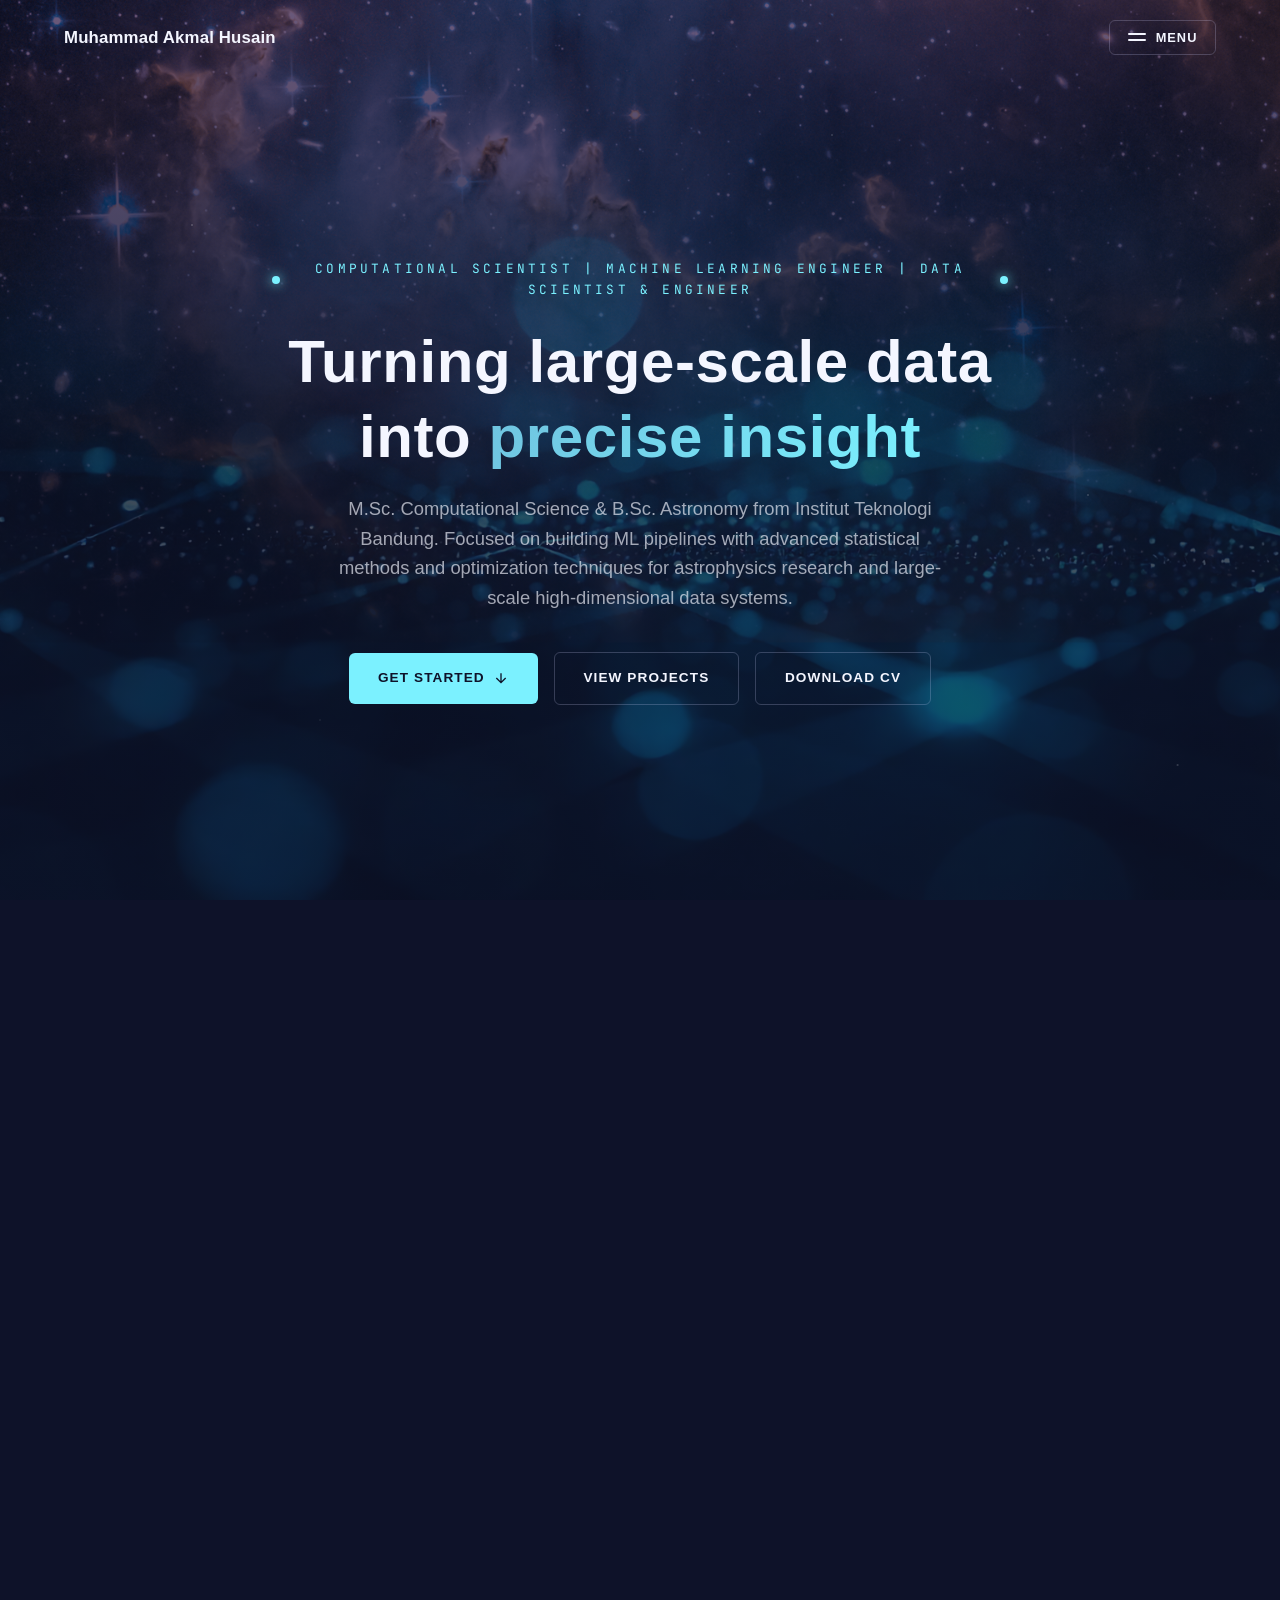
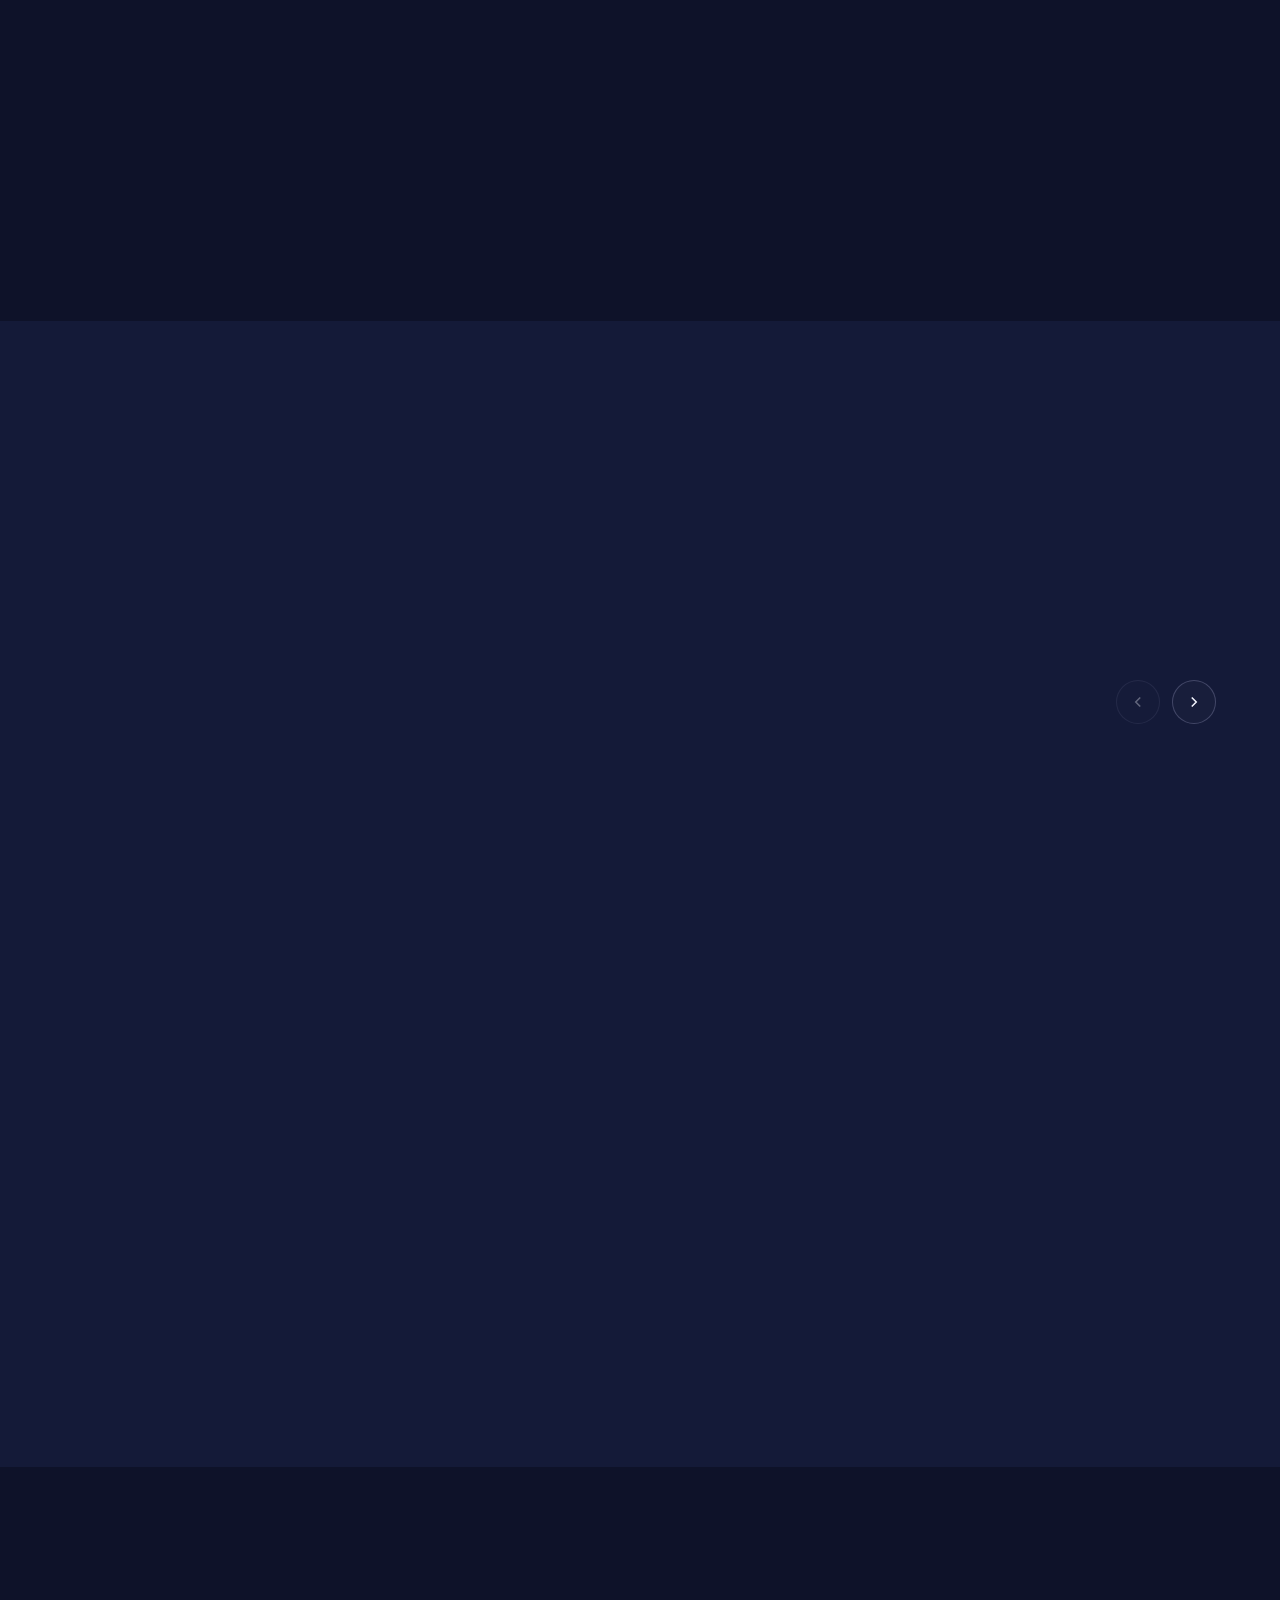
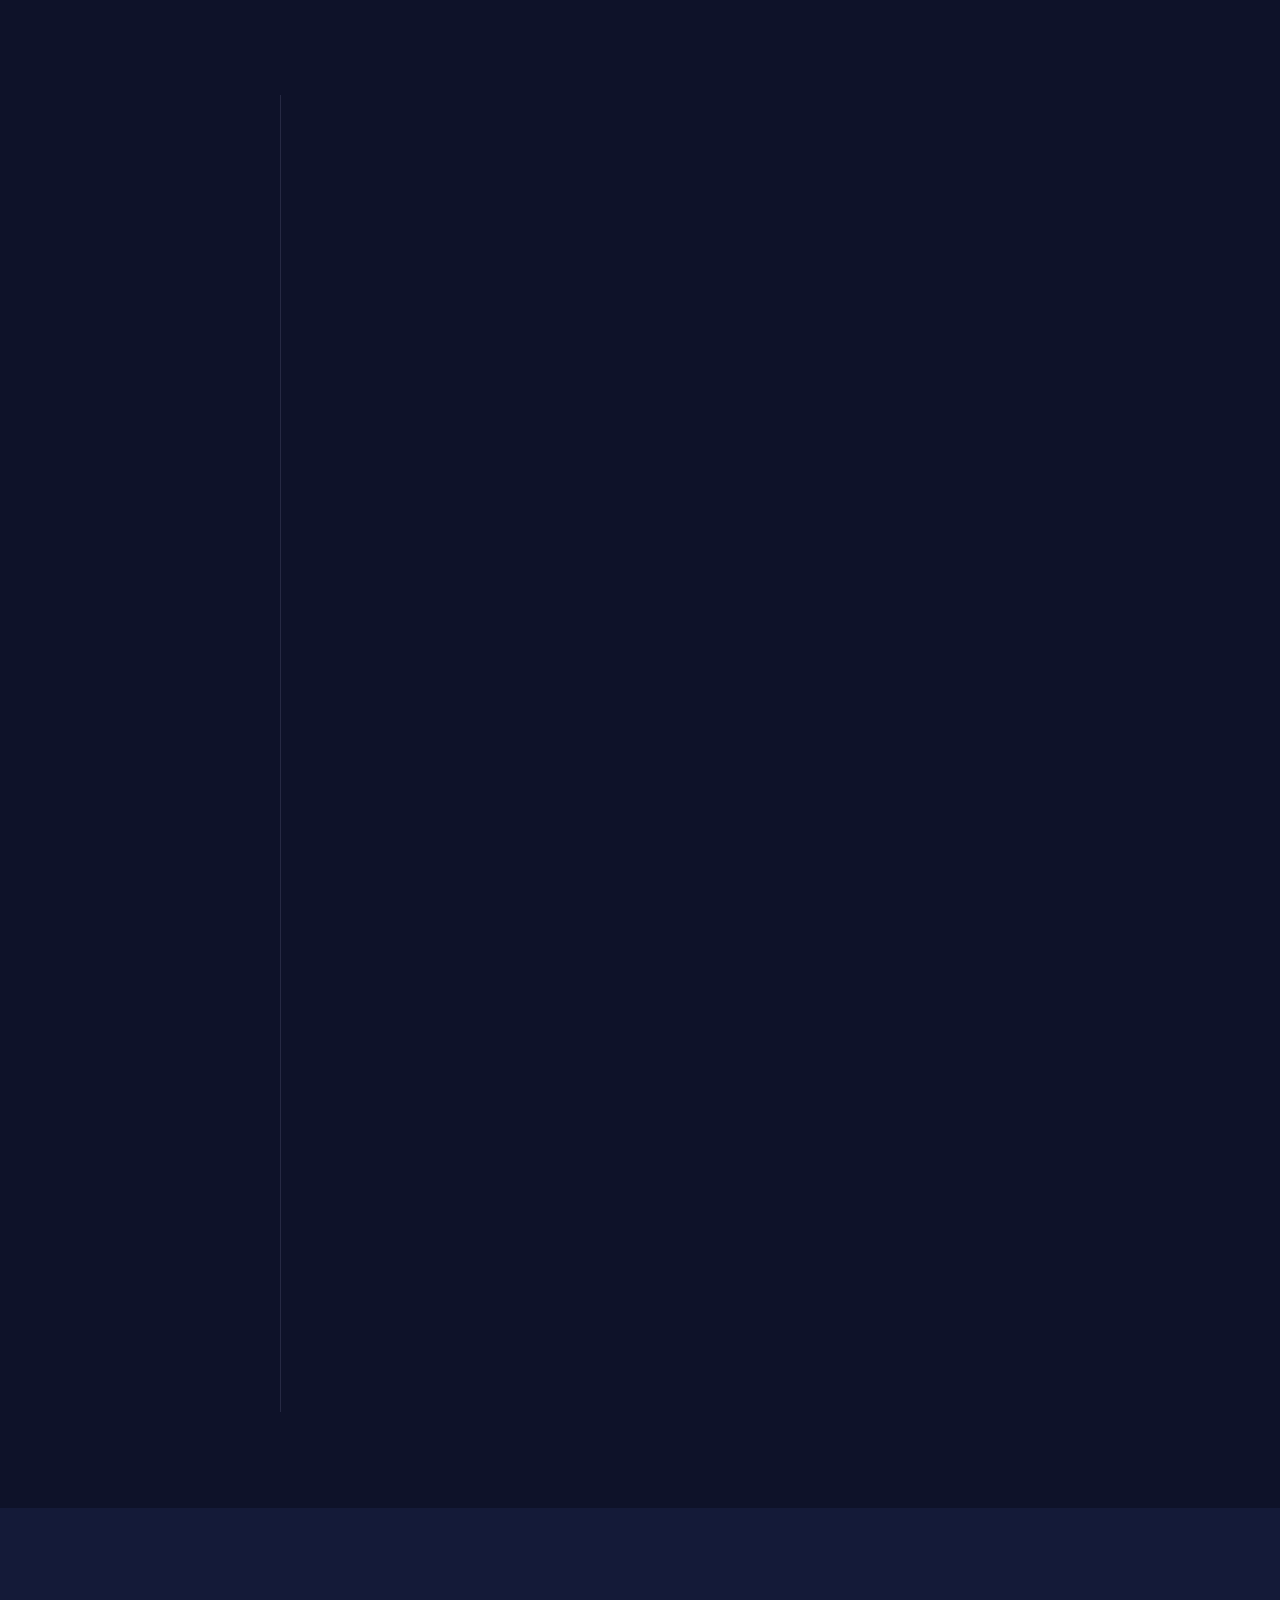
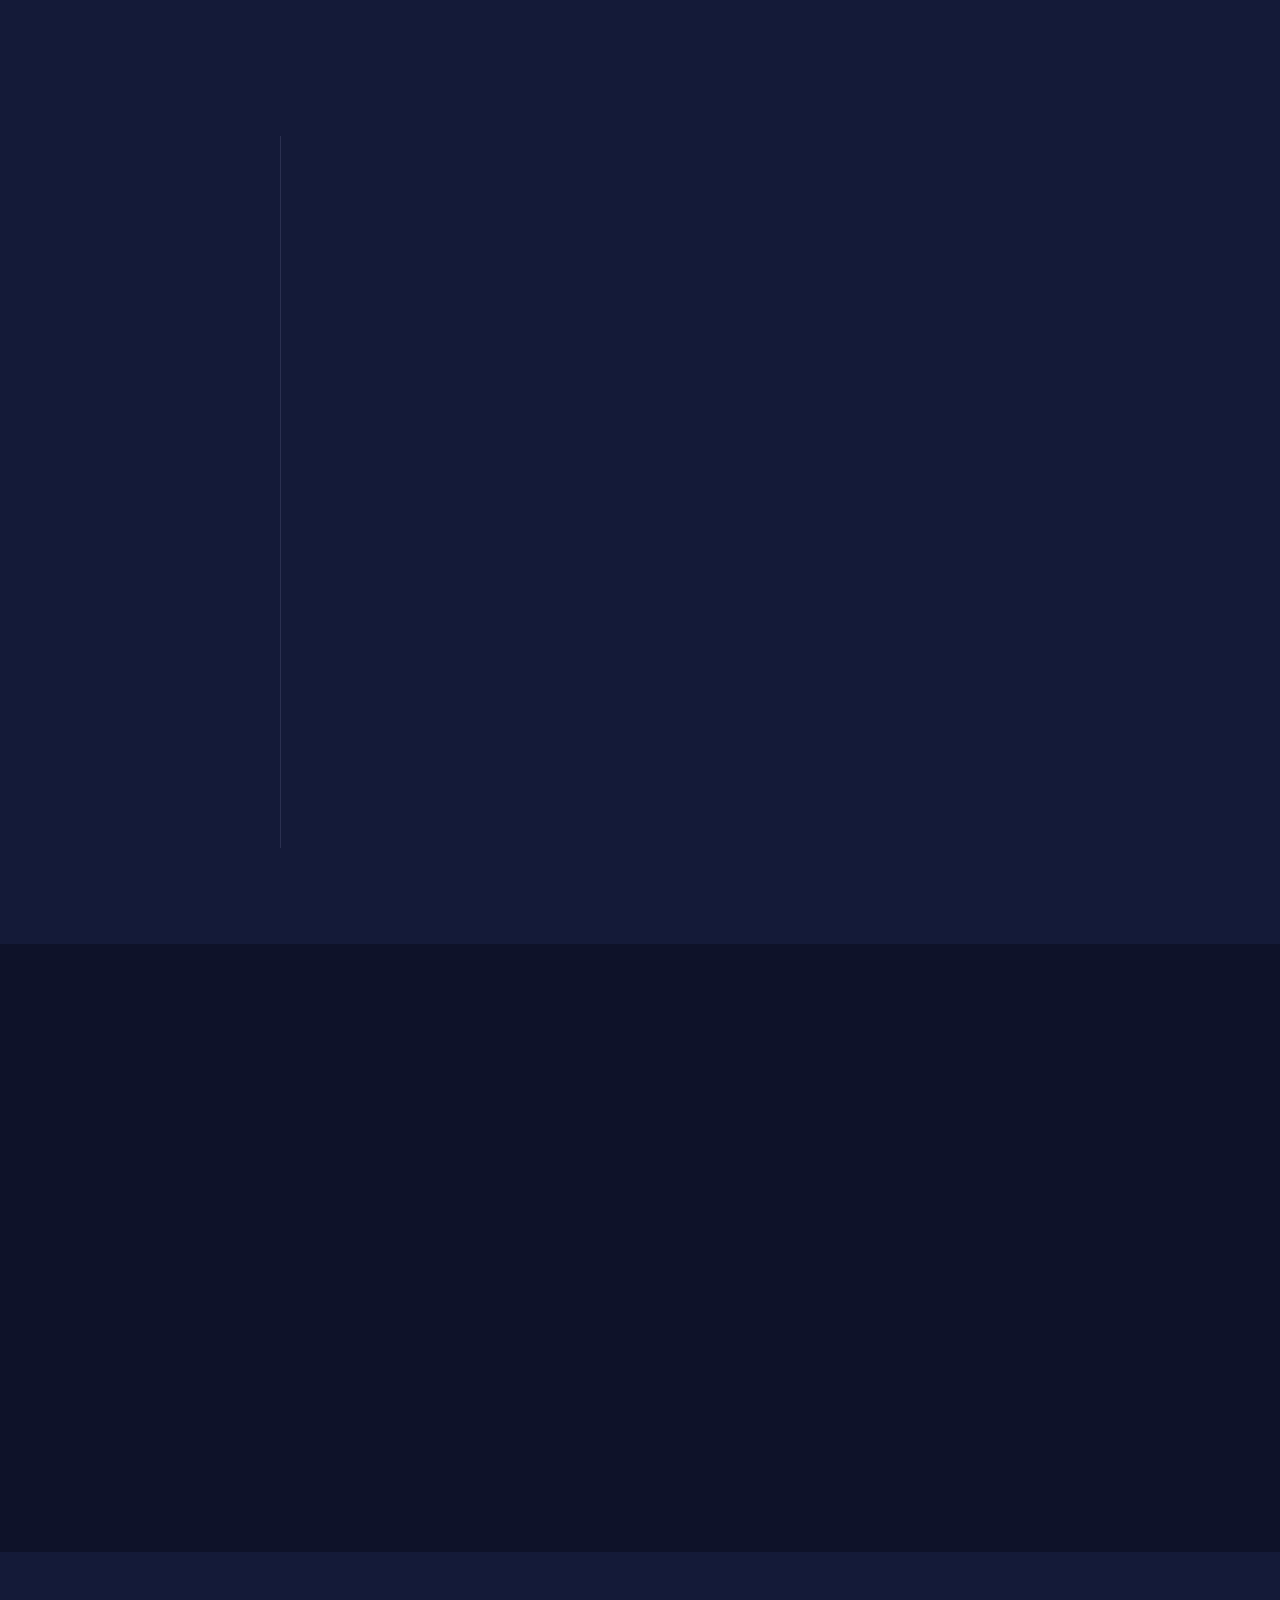
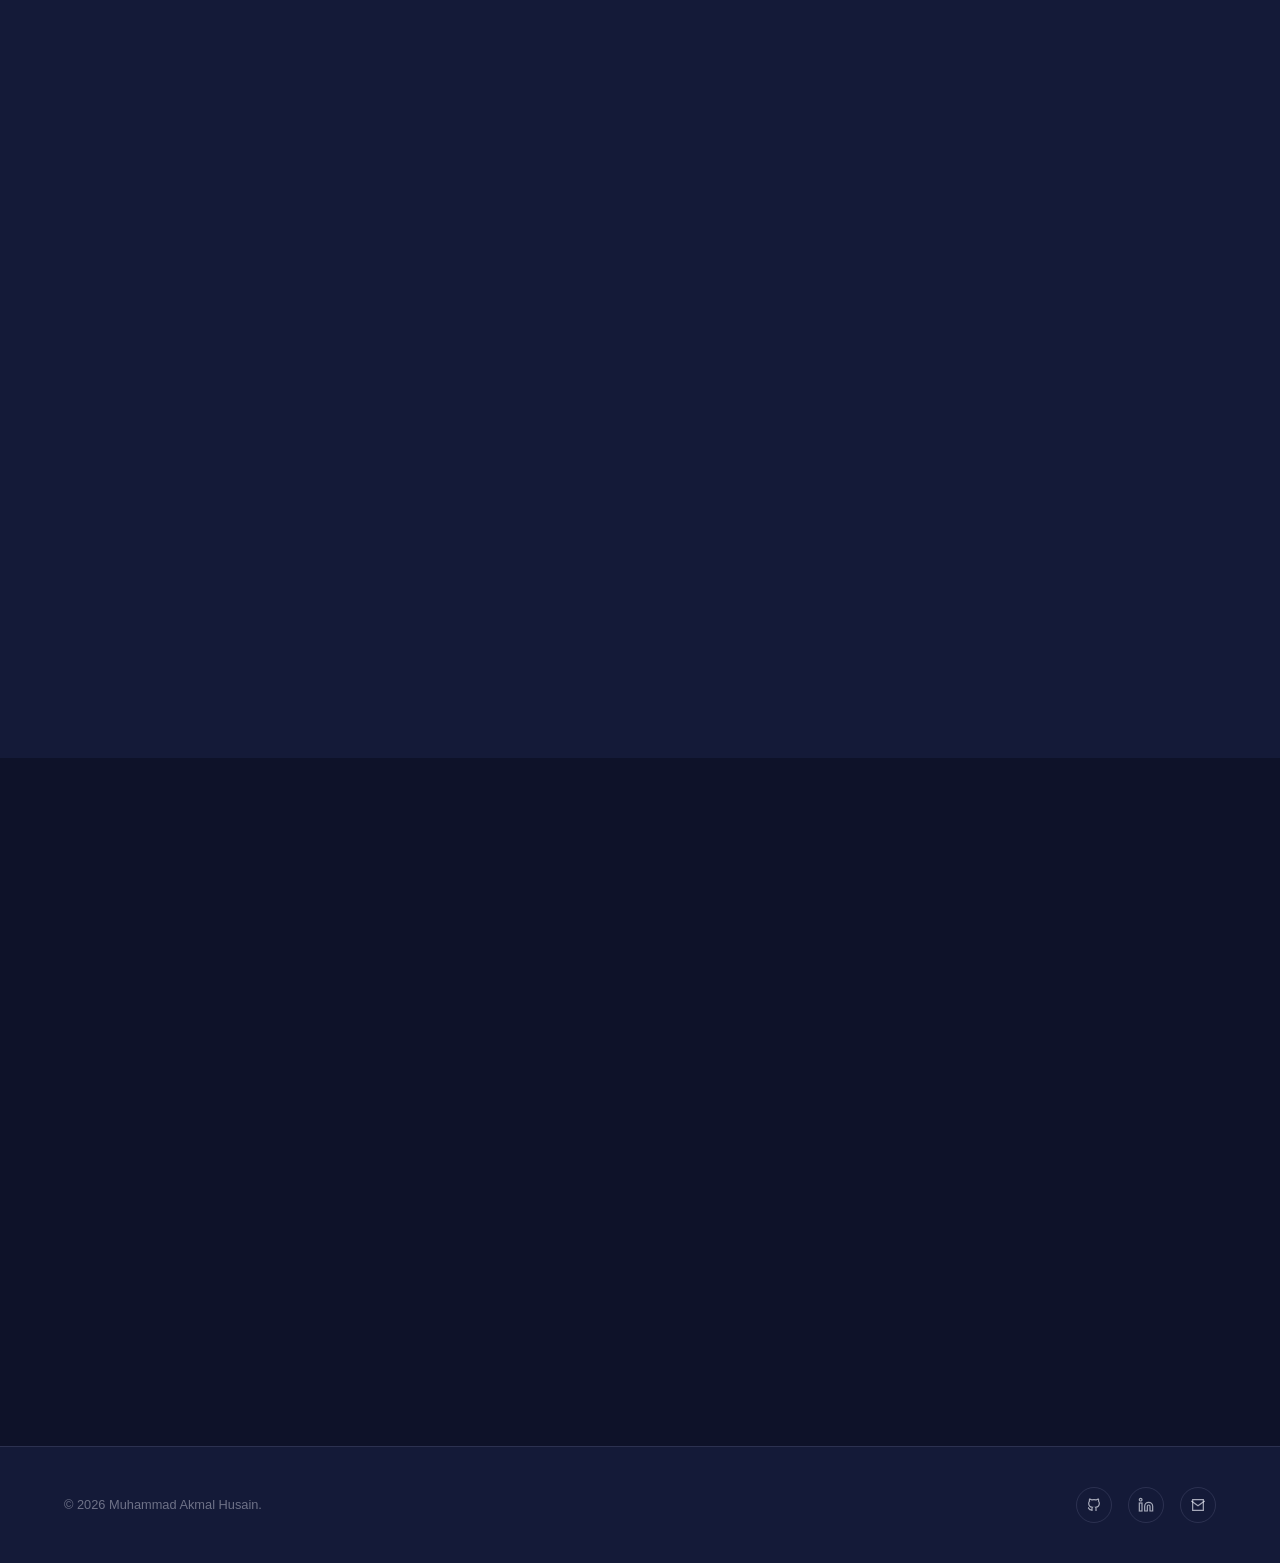
<file: index.html>
<!DOCTYPE html>
<html lang="en">
<head>
  <meta charset="UTF-8" />
  <meta name="viewport" content="width=device-width, initial-scale=1.0" />
  <title>Muhammad Akmal Husain — Computational Scientist &amp; Astrophysicist</title>
  <meta name="description" content="Muhammad Akmal Husain's portfolio — Computational Scientist and Astrophysicist, specializing in machine learning, topological data analysis, and N-body simulations." />

  <!-- Google Fonts: Source Sans Pro untuk teks utama, JetBrains Mono untuk
       label teknis/data — pemilihan ini disengaja karena JetBrains Mono
       adalah typeface yang benar-benar dipakai di lingkungan kerja
       computational science (editor kode, terminal), bukan sekadar
       pilihan estetika monospace generik. -->
  <link rel="preconnect" href="https://fonts.googleapis.com" />
  <link rel="preconnect" href="https://fonts.gstatic.com" crossorigin />
  <link href="https://fonts.googleapis.com/css2?family=Source+Sans+3:wght@400;600;700&family=JetBrains+Mono:wght@400;500;600&display=swap" rel="stylesheet" />

  <link rel="stylesheet" href="assets/css/main.css" />
</head>
<body>

  <!-- ======================================================================
       HEADER
       Fixed di atas, berubah dari transparan ke solid+blur saat discroll
       melewati hero (lihat initHeaderScroll di main.js).
       ====================================================================== -->
  <header class="site-header" data-site-header>
    <div class="container site-header__inner">
      <a href="#hero" class="site-logo">
        <span class="site-logo__name">Muhammad Akmal Husain</span>
      </a>
      <button type="button" class="menu-trigger" data-menu-trigger aria-label="Buka menu navigasi">
        <span class="menu-trigger__icon"><span></span><span></span></span>
        Menu
      </button>
    </div>
  </header>

  <!-- ======================================================================
       MENU OVERLAY
       Panel navigasi penuh-layar, ditoggle via kelas .menu-open pada
       <body> (lihat initMenuOverlay di main.js). Daftar tautan mengarah
       ke id section pada halaman ini — TIDAK ada menu terpisah untuk
       "Volunteering", "Experience", "Award" sebagai halaman berbeda;
       semuanya adalah section dalam satu halaman panjang (single-page
       layout), sesuai pola tema Forty asli.
       ====================================================================== -->
  <div class="menu-overlay" data-menu-overlay>
    <button type="button" class="menu-overlay__close" data-menu-close aria-label="Tutup menu">
      <svg viewBox="0 0 24 24" fill="none" stroke="currentColor" stroke-width="2"><path d="M18 6L6 18M6 6l12 12"/></svg>
    </button>
    <div class="menu-overlay__inner">
      <ul class="menu-overlay__list">
        <li><a href="#about">About Me</a></li>
        <li><a href="#projects">Projects</a></li>
        <li><a href="#experience">Experience</a></li>
        <li><a href="#volunteering">Volunteering</a></li>
        <li><a href="#awards">Awards &amp; Achievements</a></li>
        <li><a href="#publications">Publications</a></li>
        <li><a href="#contact">Contact</a></li>
      </ul>
      <div class="menu-overlay__meta">
        <a href="https://github.com/AkmalHusain2003" target="_blank" rel="noopener noreferrer" aria-label="GitHub">
          <svg viewBox="0 0 24 24" width="20" height="20" fill="none" stroke="currentColor" stroke-width="1.8"><path d="M9 19c-4.3 1.4-4.3-2.5-6-3m12 5v-3.5c0-1 .1-1.4-.5-2 2.8-.3 5.5-1.4 5.5-6a4.6 4.6 0 0 0-1.3-3.2 4.2 4.2 0 0 0-.1-3.2s-1.1-.3-3.5 1.3a12.3 12.3 0 0 0-6.2 0C6.5 2.8 5.4 3.1 5.4 3.1a4.2 4.2 0 0 0-.1 3.2A4.6 4.6 0 0 0 4 9.5c0 4.6 2.7 5.7 5.5 6-.6.6-.6 1.2-.5 2V21"/></svg>
        </a>
        <a href="https://www.linkedin.com/in/muhammad-akmal-husain-8298b7209/" target="_blank" rel="noopener noreferrer" aria-label="LinkedIn">
          <svg viewBox="0 0 24 24" width="20" height="20" fill="none" stroke="currentColor" stroke-width="1.8"><path d="M16 8a6 6 0 0 1 6 6v7h-4v-7a2 2 0 0 0-2-2 2 2 0 0 0-2 2v7h-4v-7a6 6 0 0 1 6-6z"/><rect x="2" y="9" width="4" height="12"/><circle cx="4" cy="4" r="2"/></svg>
        </a>
        <a href="mailto:akmalhusain2003@gmail.com" aria-label="Email">
          <svg viewBox="0 0 24 24" width="20" height="20" fill="none" stroke="currentColor" stroke-width="1.8"><path d="M4 4h16v16H4z"/><path d="M22 6l-10 7L2 6"/></svg>
        </a>
      </div>
    </div>
  </div>

  <!-- ======================================================================
       HERO
       Judul + subjudul + tombol "Get Started" yang melakukan smooth-scroll
       ke section About. Diagram orbit SVG dan scroll-indicator (bouncing
       arrow) yang sebelumnya ada di sini SUDAH DIHAPUS atas permintaan
       eksplisit — latar hero akan diisi foto JWST secara manual nanti.
       Lihat komentar "LATAR JWST" di bawah untuk instruksi menambahkannya.
       ====================================================================== -->
  <section id="hero" class="hero">
    <div class="hero__inner">
      <p class="hero__eyebrow">Computational Scientist | Machine Learning Engineer | Data Scientist & Engineer</p>
      <h1 class="hero__title">
        Turning large-scale data into <span class="highlight">precise insight</span>
      </h1>
      <p class="hero__subtitle">
        M.Sc. Computational Science &amp; B.Sc. Astronomy from Institut Teknologi Bandung. Focused on building ML pipelines with advanced statistical methods and optimization techniques for astrophysics research and large-scale high-dimensional data systems.
      </p>
      <div class="hero__actions">
        <a href="#about" class="btn btn--primary">
          Get Started
          <svg viewBox="0 0 24 24" width="16" height="16" fill="none" stroke="currentColor" stroke-width="2"><path d="M12 5v14M19 12l-7 7-7-7"/></svg>
        </a>
        <a href="#projects" class="btn btn--ghost">View Projects</a>
        <a href="assets/document/CV_Muhammad Akmal Husain.pdf" class="btn btn--ghost" target="_self" rel="noopener noreferrer">Download CV</a>
      </div>
    </div>
  </section>

  <!-- ======================================================================
       ABOUT ("Tentang Saya") — poin 2 permintaan.
       Setiap blok anak diberi kelas .reveal dengan arah berbeda
       (reveal--left untuk visual, reveal--right untuk teks) dan
       data-reveal-index untuk delay berjenjang, menghasilkan efek
       "hilang timbul" yang diminta: memudar masuk saat discroll ke
       section ini, memudar keluar lagi saat discroll menjauh (lihat
       mekanisme initRevealObserver di main.js).
       ====================================================================== -->
  <section id="about" class="section">
    <div class="container">
      <div class="section__header reveal reveal--up" data-reveal-index="0">
        <p class="section__eyebrow">About Me</p>
        <h2 class="section__title">Science as Foundation, Data as Medium</h2>
      </div>

      <div class="about__grid">
        <div class="about__visual reveal reveal--left" data-reveal-index="1">
          <div class="about__visual-frame" aria-hidden="true"></div>
          <img src="assets/images/profile/IMG_2863.jpg" alt="Muhammad Akmal Husain" />

          <div class="about__stats">
            <div class="about__stat">
              <span class="about__stat-value">5+ Years</span>
              <span class="about__stat-label">Experience with Python</span>
            </div>
            <div class="about__stat">
              <span class="about__stat-value">3+ Years</span>
              <span class="about__stat-label">Experience with Linux HPC</span>
            </div>
            <div class="about__stat">
              <span class="about__stat-value">2+ Years</span>
              <span class="about__stat-label">Research Experience</span>
            </div>
            <div class="about__stat">
              <span class="about__stat-value">2</span>
              <span class="about__stat-label">Open-Source Packages</span>
            </div>
          </div>
        </div>

        <div class="about__body reveal reveal--right" data-reveal-index="2">
          <p style="text-align: justify;">
            I am a computational scientist and machine learning practitioner (M.Sc. in Computational Science, B.Sc. in Astronomy, Bandung Institute of Technology) dedicated to developing AI with a solid foundation in mathematics and science. My expertise lies in statistical modeling and machine learning—both supervised and unsupervised—with a focus on reliably extracting structure from large, high-dimensional datasets. Driven by a strong foundation in both mathematical derivations and scientific programming, I strive to build robust and scalable AI systems that bridge theoretical depth with real-world practical impact.
          </p>
          <p style="text-align: justify;">
            My background involves the application of these mathematics-based approaches to highly complex data environments. During my master’s research, I developed ENTRAP, a specialized hybrid algorithm that integrates density-based clustering with Topological Data Analysis (TDA) to process and identify hidden structures in spatial datasets comprising millions of records (Gaia DR3). Additionally, during a research internship at the University of Amsterdam, I built a high-performance, high-precision simulation workflow to analyze time-series anomalies in complex dynamic systems. Ultimately, I aim to leverage my expertise in algorithm development and data engineering to solve complex, real-world industry challenges.
          </p>

          <p class="about__skills-title">Technical Skills</p>
          <div class="skill-tags">
            <span class="skill-tag">Python</span>
            <span class="skill-tag">Cython</span>
            <span class="skill-tag">SQL</span>
            <span class="skill-tag">Basic C / C++</span>
            <span class="skill-tag">TensorFlow</span>
            <span class="skill-tag">PyTorch</span>
            <span class="skill-tag">Scikit-Learn</span>
            <span class="skill-tag">Scipy</span>
            <span class="skill-tag">Pandas</span>
            <span class="skill-tag">Numpy</span>
            <span class="skill-tag">Numba</span>
            <span class="skill-tag">Matplotlib</span>
            <span class="skill-tag">Seaborn</span>
            <span class="skill-tag">AMUSE</span>
            <span class="skill-tag">Astropy</span>
            <span class="skill-tag">Scientific Computing</span>
            <span class="skill-tag">Statistical Learning, Inference, and Modeling</span>
            <span class="skill-tag">Linux HPC</span>
          </div>
        </div>
      </div>
    </div>
  </section>

  <!-- ======================================================================
       PROJECTS — poin 4 permintaan.
       Grid kartu DIRENDER SECARA DINAMIS oleh renderProjectPreview() di
       main.js, membaca data dari assets/js/projects-data.js. HTML di
       sini hanya menyediakan KERANGKA (header, filter, target grid
       kosong) — lihat atribut data-project-grid sebagai titik injeksi.

       Setiap kartu memiliki tombol "Lihat Lebih Lengkap" yang mengarah
       ke pages/project.html?id=<id-project>, sesuai permintaan poin 4.
       ====================================================================== -->
  <section id="projects" class="section section--alt">
    <div class="container">
      <div class="section__header reveal reveal--up" data-reveal-index="0">
        <p class="section__eyebrow">Portfolio</p>
        <h2 class="section__title">Project &amp; Research</h2>
        <p class="section__subtitle">
          Showcasing robust engineering solutions for massive datasets—spanning unsupervised learning algorithms, ML pipelines, and high-performance data simulations.
        </p>
      </div>

      <div class="project-filter reveal reveal--up" data-reveal-index="1">
        <button type="button" class="project-filter__btn is-active" data-filter="all">All</button>
        <button type="button" class="project-filter__btn" data-filter="research">Astrophysical Research</button>
        <button type="button" class="project-filter__btn" data-filter="ml-tools">ML Tools</button>
        <button type="button" class="project-filter__btn" data-filter="deep-learning">Deep Learning</button>
      </div>

      <div class="project-slider" data-project-slider>
        <div class="project-slider__controls">
          <button type="button" class="project-slider__btn" data-slider-prev aria-label="Previous projects">
            <svg viewBox="0 0 24 24" width="18" height="18" fill="none" stroke="currentColor" stroke-width="2"><path d="M15 18l-6-6 6-6"/></svg>
          </button>
          <button type="button" class="project-slider__btn" data-slider-next aria-label="Next projects">
            <svg viewBox="0 0 24 24" width="18" height="18" fill="none" stroke="currentColor" stroke-width="2"><path d="M9 18l6-6-6-6"/></svg>
          </button>
        </div>

        <div class="project-slider__viewport">
          <div class="project-slider__track" data-project-grid data-project-track></div>
        </div>
      </div>
    </div>
  </section>

  <!-- ======================================================================
       EXPERIENCE — poin 6 permintaan.
       Urutan kronologis TERBALIK (terbaru di atas), pola timeline
       standar untuk riwayat profesional. ASPIRE ditandai sebagai peran
       AKTIF (kelas .is-current, memberi node timeline terisi penuh +
       badge "Aktif") mengikuti konfirmasi eksplisit Akmal bahwa peran
       Graduate Researcher di ITB telah selesai dan ASPIRE adalah fokus
       riset yang sedang berjalan saat ini.
       ====================================================================== -->
  <section id="experience" class="section">
    <div class="container container--narrow">
      <div class="section__header reveal reveal--up" data-reveal-index="0">
        <p class="section__eyebrow">History</p>
        <h2 class="section__title">Experience</h2>
      </div>

      <div class="timeline" style="--timeline-accent: var(--color-accent-1);">
        
        <!-- Pengalaman 1: ASPIRE -->
        <div class="timeline-item reveal reveal--up" data-reveal-index="1">
          <p class="timeline-item__period">June 2026 &ndash; August 2026</p>
          <h3 class="timeline-item__title">Data & Simulation Engineering Intern (ASPIRE Program)</h3>
          <p class="timeline-item__org">Anton Pannekoek Institute for Astronomy, University of Amsterdam</p>
          <div class="timeline-item__desc">
            <p>Engineered a high-precision data simulation and analysis pipeline deployed on HPC infrastructure to model complex dynamic systems and extract time-series anomalies.</p>
            <ul>
              <li>Developed robust algorithms for periodic signal detection using periodograms and multi-start sinusoidal optimization on synthetic time-series data.</li>
              <li>Resolved complex data-type incompatibilities in the analysis pipeline and ensured mathematical calculations reached numerical precision of ~10⁻¹⁶.</li>
              <li><strong>Tech Stack:</strong> Python, Time-Series Analysis, HPC, Optimization Algorithms, AMUSE.</li>
            </ul>
          </div>
        </div>

        <!-- Pengalaman 2: Graduate Researcher -->
        <div class="timeline-item reveal reveal--up" data-reveal-index="2">
          <p class="timeline-item__period">September 2024 &ndash; August 2026</p>
          <h3 class="timeline-item__title">Machine Learning Researcher (Graduate)</h3>
          <p class="timeline-item__org">Institut Teknologi Bandung — P2MI Program</p>
          <div class="timeline-item__desc">
            <p>Designed, developed, and deployed ENTRAP, a novel hybrid unsupervised Machine Learning pipeline for clustering million-scale, high-dimensional spatial data.</p>
            <ul>
              <li>Built "GUMM", a custom statistical modeling package optimized entirely in <strong>Cython</strong> with <strong>OpenMP parallelization</strong> to drastically accelerate dataset processing.</li>
              <li>Developed the algorithm components from scratch utilizing a standard <strong>Scikit-Learn style API</strong> to ensure seamless integration and future deployment.</li>
              <li>Evaluated pipeline against 10 real-world datasets, significantly improving edge-case recall while maintaining 1.00 precision.</li>
              <li><strong>Tech Stack:</strong> Python, Cython, OpenMP, Unsupervised ML, Topological Data Analysis.</li>
            </ul>
          </div>
        </div>

        <!-- Pengalaman 3: Radio Signal -->
        <div class="timeline-item reveal reveal--up" data-reveal-index="3">
          <p class="timeline-item__period">September 2024 &ndash; November 2025</p>
          <h3 class="timeline-item__title">Data Pipeline Engineer (High-Energy Physics)</h3>
          <p class="timeline-item__org">Institut Teknologi Bandung</p>
          <div class="timeline-item__desc">
            <p>Managed end-to-end data reduction and signal-processing pipelines on a Linux High-Performance Computing (HPC) cluster to clean massive, highly noisy data streams.</p>
            <ul>
              <li>Applied advanced statistical modeling and mathematical fitting techniques to extract core physical parameters from low-signal environments.</li>
              <li>Results published in a reputable Q1 peer-reviewed scientific journal (MNRAS).</li>
              <li><strong>Tech Stack:</strong> Linux HPC, Signal Processing, Data Reduction, Statistical Modeling.</li>
            </ul>
          </div>
        </div>

        <!-- Pengalaman 4: Lab Assistant -->
        <div class="timeline-item reveal reveal--up" data-reveal-index="4">
          <p class="timeline-item__period">February 2025 &ndash; June 2026</p>
          <h3 class="timeline-item__title">Machine Learning Laboratory Assistant</h3>
          <p class="timeline-item__org">Institut Teknologi Bandung</p>
          <div class="timeline-item__desc">
            <p>Mentored graduate students in end-to-end Machine Learning workflows, focusing on data preprocessing, feature engineering, and model evaluation.</p>
            <ul>
              <li>Designed and evaluated hands-on engineering assignments for Deep Learning (CNNs) and standard ML models (Random Forest, SVM, K-Means) utilizing <strong>PyTorch, TensorFlow,</strong> and <strong>Scikit-Learn</strong>.</li>
            </ul>
          </div>
        </div>

        <!-- Pengalaman 5: Mentor IVC -->
        <div class="timeline-item reveal reveal--up" data-reveal-index="5">
          <p class="timeline-item__period">September 2024 &ndash; October 2024</p>
          <h3 class="timeline-item__title">Data Processing Mentor (International Virtual Course)</h3>
          <p class="timeline-item__org">Institut Teknologi Bandung</p>
          <div class="timeline-item__desc">
            <p>Instructed participants in massive multiwavelength data processing pipelines utilizing <strong>Python</strong> and <strong>Linux HPC</strong> server environments.</p>
          </div>
        </div>
      </div>
    </div>
  </section>

  <!-- ======================================================================
       VOLUNTEERING — poin 5 permintaan.
       Menggunakan struktur timeline yang sama dengan Experience, namun
       dengan --timeline-accent berbeda (hijau sage, bukan cyan) supaya
       kedua section punya identitas visual berbeda meski markup identik
       — pola reuse komponen yang didokumentasikan di main.css bagian
       "TIMELINE (EXPERIENCE & VOLUNTEERING)".
       ====================================================================== -->
  <section id="volunteering" class="section section--alt">
    <div class="container container--narrow">
      <div class="section__header reveal reveal--up" data-reveal-index="0">
        <p class="section__eyebrow">Leadership & Contributions</p>
        <h2 class="section__title">Volunteering & Organizations</h2>
      </div>

      <div class="timeline" style="--timeline-accent: var(--color-accent-5);">
        
        <!-- Poin 1: Executive Board -->
        <div class="timeline-item reveal reveal--up" data-reveal-index="1">
          <p class="timeline-item__period">February 2023 &ndash; January 2024</p>
          <h3 class="timeline-item__title">Head of Media, Communication, and Information</h3>
          <p class="timeline-item__org">Himastron ITB Executive Board</p>
          <div class="timeline-item__desc">
            <p>Led the organization's digital presence and communication strategy.</p>
            <ul>
              <li>Managed official social media platforms, developed publication timelines, and oversaw the organization's digital asset management system (Google Drive infrastructure).</li>
              <li>Supervised the creation of all graphic media and maintained the organizational website.</li>
            </ul>
          </div>
        </div>

        <!-- Poin 2: Analema Magazine (Team Lead) -->
        <div class="timeline-item reveal reveal--up" data-reveal-index="2">
          <p class="timeline-item__period">September 2023 &ndash; January 2024</p>
          <h3 class="timeline-item__title">Head of Graphic Design Coordinator</h3>
          <p class="timeline-item__org">Analema Magazine 2023</p>
          <div class="timeline-item__desc">
            <p>Directed an 8-person creative team and managed comprehensive production workflows to successfully deliver the Analema Magazine 2023 on schedule.</p>
          </div>
        </div>

        <!-- Poin 3: Event Head of Design -->
        <div class="timeline-item reveal reveal--up" data-reveal-index="3">
          <p class="timeline-item__period">September 2022 &ndash; November 2022</p>
          <h3 class="timeline-item__title">Head of Creative Division</h3>
          <p class="timeline-item__org">Graduation Ceremony 2022, Himastron ITB</p>
          <div class="timeline-item__desc">
            <p>Coordinated a team of 11 staff members, developing robust publication workflows and visual branding guidelines to ensure a cohesive event presentation.</p>
          </div>
        </div>

        <!-- Poin 4: HR / Conflict Resolution -->
        <div class="timeline-item reveal reveal--up" data-reveal-index="4">
          <p class="timeline-item__period">June 2022 &ndash; September 2022</p>
          <h3 class="timeline-item__title">Human Resources Facilitator</h3>
          <p class="timeline-item__org">Pembinaan Anggota Muda, Himastron ITB</p>
          <div class="timeline-item__desc">
            <p>Acted as a mediator and conflict resolution facilitator within the Materials and Methods Division, ensuring smooth interpersonal dynamics and operational stability.</p>
          </div>
        </div>

      </div>
    </div>
  </section>

  <!-- ======================================================================
       AWARD & PRESTASI — poin 7 permintaan.

       CATATAN AKURASI PENTING: Saya TIDAK memiliki data spesifik
       mengenai penghargaan atau prestasi yang pernah Anda terima —
       baik dari riwayat percakapan sebelumnya maupun dari berkas
       index.md lama repo ini (sudah dihapus setelah digantikan
       index.html). Daripada mengarang isi (yang akan melanggar prinsip
       akurasi yang Anda tekankan), tiga kartu di bawah ini SENGAJA
       diisi dengan placeholder eksplisit yang jelas terlihat sebagai
       "isi contoh", bukan data nyata.

       Silakan ganti judul, tahun, dan deskripsi tiap kartu dengan
       prestasi Anda yang sebenarnya. Struktur kartu (award-card) sudah
       siap pakai — cukup duplikasi blok <div class="award-card"> untuk
       menambah entri baru, atau hapus yang tidak diperlukan.
       ====================================================================== -->
  <section id="awards" class="section">
    <div class="container">
      <div class="section__header reveal reveal--up" data-reveal-index="0">
        <p class="section__eyebrow">Recognition</p>
        <h2 class="section__title">Awards &amp; Achievements</h2>
      </div>

      <div class="award-grid">
        <!-- Award 1: Dean's Award -->
        <div class="award-card reveal reveal--up" data-reveal-index="1">
          <div class="award-card__icon">
            <svg viewBox="0 0 24 24" fill="none" stroke="currentColor" stroke-width="1.8"><path d="M12 15a6 6 0 1 0 0-12 6 6 0 0 0 0 12z"/><path d="M8.21 13.89L7 23l5-3 5 3-1.21-9.12"/></svg>
          </div>
          <p class="award-card__year">2024</p>
          <h3 class="award-card__title">Dean's Award, FMIPA ITB (Semester I 2023/2024)</h3>
          <p class="award-card__desc">Recognized for outstanding academic excellence at the Faculty of Mathematics and Natural Sciences, achieving a perfect semester GPA of 4.00.</p>
        </div>

        <!-- Award 2: ICSSTI Conference -->
        <div class="award-card reveal reveal--up" data-reveal-index="2">
          <div class="award-card__icon">
            <svg viewBox="0 0 24 24" fill="none" stroke="currentColor" stroke-width="1.8"><path d="M12 15a6 6 0 1 0 0-12 6 6 0 0 0 0 12z"/><path d="M8.21 13.89L7 23l5-3 5 3-1.21-9.12"/></svg>
          </div>
          <p class="award-card__year">2024</p>
          <h3 class="award-card__title">Speaker, International Conference on Space Science, Technology and Innovation</h3>
          <p class="award-card__desc">Selected to present advanced data-driven research methodologies to an international audience. Successfully published findings in the official conference proceedings.</p>
        </div>

        <!-- Award 3: IAU Symposium -->
        <div class="award-card reveal reveal--up" data-reveal-index="3">
          <div class="award-card__icon">
            <svg viewBox="0 0 24 24" fill="none" stroke="currentColor" stroke-width="1.8"><path d="M12 15a6 6 0 1 0 0-12 6 6 0 0 0 0 12z"/><path d="M8.21 13.89L7 23l5-3 5 3-1.21-9.12"/></svg>
          </div>
          <p class="award-card__year">2025</p>
          <h3 class="award-card__title">Speaker, IAU Symposium 398 (Seoul National University, Korea)</h3>
          <p class="award-card__desc">Presented complex applied unsupervised learning pipeline to massive spatial datasets (Gaia DR3). First-authored paper published on <a href="https://arxiv.org/abs/2604.23093" target="_blank" rel="noopener">arXiv:2604.23093</a>.</p>
        </div>
      </div>
    </div>
  </section>

  <!-- ======================================================================
       PUBLICATIONS
       Showcasing peer-reviewed publications, conference proceedings, and
       research preprints. Links to full articles and arXiv preprints are
       provided for direct access to the publications.
       ====================================================================== -->
  <section id="publications" class="section section--alt">
    <div class="container">
      <div class="section__header reveal reveal--up" data-reveal-index="0">
        <p class="section__eyebrow">Research Output</p>
        <h2 class="section__title">Publications</h2>
      </div>

      <div class="publication-grid">
        
        <!-- Publikasi 1: IAU Symposium (GUMM) -->
        <div class="publication-card reveal reveal--up" data-reveal-index="1">
          <div class="publication-card__meta">
            <p class="publication-card__year">2025</p>
            <span class="publication-card__badge">Symposium Paper</span>
          </div>
          <h3 class="publication-card__title">Analysis of a Septuple Open Cluster System and Its Extended Family in Gaia DR3</h3>
          <p class="publication-card__journal">IAU Symposium 398: MODEST-25 — Compact Objects and Binaries in Dense Stellar Systems</p>
          <p class="publication-card__desc">
            Conference proceedings presented at Seoul National University, Korea. This paper marked the initial introduction and application of <strong>GUMM (Gaussian-Uniform Mixture Model)</strong>, a custom statistical clustering algorithm developed to extract complex structures from massive spatial datasets.
          </p>
          <div class="publication-card__links">
            <a href="https://arxiv.org/abs/2604.23093" target="_blank" rel="noopener noreferrer" class="publication-link">
              arXiv Preprint
              <svg viewBox="0 0 24 24" width="14" height="14" fill="none" stroke="currentColor" stroke-width="2"><path d="M18 13v6a2 2 0 0 1-2 2H5a2 2 0 0 1-2-2V8a2 2 0 0 1 2-2h6M15 3h6v6M10 14L21 3"/></svg>
            </a>
          </div>
        </div>

        <!-- Publikasi 2: MNRAS -->
        <div class="publication-card reveal reveal--up" data-reveal-index="2">
          <div class="publication-card__meta">
            <p class="publication-card__year">2026</p>
            <span class="publication-card__badge">Q1 Journal</span>
          </div>
          <h3 class="publication-card__title">Radio Signal Data Analysis and Reduction</h3>
          <p class="publication-card__journal">Monthly Notices of the Royal Astronomical Society (MNRAS)</p>
          <p class="publication-card__desc">
            Peer-reviewed Q1 publication detailing the deployment of a custom signal processing and data reduction pipeline. Leveraged Linux HPC infrastructure to perform advanced statistical fitting on highly noisy data streams.
          </p>
          <div class="publication-card__links">
            <a href="https://academic.oup.com/mnras/article/549/1/stag811/8666044" target="_blank" rel="noopener noreferrer" class="publication-link">
              View Article
              <svg viewBox="0 0 24 24" width="14" height="14" fill="none" stroke="currentColor" stroke-width="2"><path d="M18 13v6a2 2 0 0 1-2 2H5a2 2 0 0 1-2-2V8a2 2 0 0 1 2-2h6M15 3h6v6M10 14L21 3"/></svg>
            </a>
          </div>
        </div>
      </div>

      <div class="publication-footer reveal reveal--up" data-reveal-index="3">
        <p class="publication-footer__text">
          For a comprehensive and up-to-date list of all my publications, citations, and research metrics, visit my 
          <a href="https://scholar.google.com" target="_blank" rel="noopener noreferrer">Google Scholar profile</a>.
        </p>
      </div>
    </div>
  </section>

  <!-- ======================================================================
       CONTACT
       Form ini bersifat FRONT-END SAJA — belum terhubung ke backend
       pengiriman email apa pun. Tema Forty asli memakai Formspree.io
       untuk ini; opsi yang sama (atau alternatif seperti Web3Forms,
       EmailJS) dapat dihubungkan nanti dengan mengubah atribut `action`
       pada elemen <form> di bawah. Untuk sekarang, submit tombol tidak
       melakukan apa pun selain mencegah reload halaman standar browser.
       ====================================================================== -->
  <section id="contact" class="section">
    <div class="container">
      <div class="section__header reveal reveal--up" data-reveal-index="0">
        <p class="section__eyebrow">Contact</p>
        <h2 class="section__title">Let’s Collaborate</h2>
        <p class="section__subtitle">
          Open to research discussions, collaboration opportunities, and Data Scientist / Data Engineer roles.
        </p>
      </div>

      <div class="contact__grid">
        <div class="reveal reveal--left" data-reveal-index="1">
          <div class="contact-method">
            <div class="contact-method__icon">
              <svg viewBox="0 0 24 24" fill="none" stroke="currentColor" stroke-width="1.8"><path d="M4 4h16v16H4z"/><path d="M22 6l-10 7L2 6"/></svg>
            </div>
            <div>
              <p class="contact-method__label">Email</p>
              <a href="mailto:akmalhusain2003@gmail.com" class="contact-method__value">akmalhusain2003@gmail.com</a>
            </div>
          </div>
          <div class="contact-method">
            <div class="contact-method__icon">
              <svg viewBox="0 0 24 24" fill="none" stroke="currentColor" stroke-width="1.8"><path d="M9 19c-4.3 1.4-4.3-2.5-6-3m12 5v-3.5c0-1 .1-1.4-.5-2 2.8-.3 5.5-1.4 5.5-6a4.6 4.6 0 0 0-1.3-3.2 4.2 4.2 0 0 0-.1-3.2s-1.1-.3-3.5 1.3a12.3 12.3 0 0 0-6.2 0C6.5 2.8 5.4 3.1 5.4 3.1a4.2 4.2 0 0 0-.1 3.2A4.6 4.6 0 0 0 4 9.5c0 4.6 2.7 5.7 5.5 6-.6.6-.6 1.2-.5 2V21"/></svg>
            </div>
            <div>
              <p class="contact-method__label">GitHub</p>
              <a href="https://github.com/AkmalHusain2003" target="_blank" rel="noopener noreferrer" class="contact-method__value">AkmalHusain2003</a>
            </div>
          </div>
          <div class="contact-method">
            <div class="contact-method__icon">
              <svg viewBox="0 0 24 24" fill="none" stroke="currentColor" stroke-width="1.8"><path d="M16 8a6 6 0 0 1 6 6v7h-4v-7a2 2 0 0 0-2-2 2 2 0 0 0-2 2v7h-4v-7a6 6 0 0 1 6-6z"/><rect x="2" y="9" width="4" height="12"/><circle cx="4" cy="4" r="2"/></svg>
            </div>
            <div>
              <p class="contact-method__label">LinkedIn</p>
              <a href="https://www.linkedin.com/in/muhammad-akmal-husain-8298b7209/" target="_blank" rel="noopener noreferrer" class="contact-method__value">Muhammad Akmal Husain</a>
            </div>
          </div>
          <div class="contact-method">
            <div class="contact-method__icon">
              <svg viewBox="0 0 24 24" fill="none" stroke="currentColor" stroke-width="1.8"><circle cx="12" cy="12" r="10"/><path d="M12 6v6l4 2"/></svg>
            </div>
            <div>
              <p class="contact-method__label">ORCID</p>
              <a href="https://orcid.org/0009-0000-4703-6252" target="_blank" rel="noopener noreferrer" class="contact-method__value">0009-0000-4703-6252</a>
            </div>
          </div>
        </div>

        <form class="contact-form reveal reveal--right" data-reveal-index="2" action="https://api.web3forms.com/submit" method="POST">
          <input type="hidden" name="access_key" value="a7de0258-0613-492f-babe-2049a353b658" />
          <input type="hidden" name="subject" value="New portfolio contact message" />
          <input type="hidden" name="from_name" value="Akmal Husain Portfolio" />
          <div class="form-row">
            <div class="form-field">
              <label for="name">Name</label>
              <input type="text" id="name" name="name" required />
            </div>
            <div class="form-field">
              <label for="email">Email</label>
              <input type="email" id="email" name="email" required />
            </div>
          </div>
          <div class="form-field">
            <label for="message">Message</label>
            <textarea id="message" name="message" rows="5" required></textarea>
          </div>
          <button type="submit" class="btn btn--primary btn--block">Send Message</button>
        </form>
      </div>
    </div>
  </section>

  <!-- ======================================================================
       FOOTER
       ====================================================================== -->
  <footer class="site-footer">
    <div class="container site-footer__inner">
      <p class="site-footer__copy">&copy; 2026 Muhammad Akmal Husain.</p>
      <div class="site-footer__socials">
        <a href="https://github.com/AkmalHusain2003" target="_blank" rel="noopener noreferrer" aria-label="GitHub">
          <svg viewBox="0 0 24 24" fill="none" stroke="currentColor" stroke-width="1.8"><path d="M9 19c-4.3 1.4-4.3-2.5-6-3m12 5v-3.5c0-1 .1-1.4-.5-2 2.8-.3 5.5-1.4 5.5-6a4.6 4.6 0 0 0-1.3-3.2 4.2 4.2 0 0 0-.1-3.2s-1.1-.3-3.5 1.3a12.3 12.3 0 0 0-6.2 0C6.5 2.8 5.4 3.1 5.4 3.1a4.2 4.2 0 0 0-.1 3.2A4.6 4.6 0 0 0 4 9.5c0 4.6 2.7 5.7 5.5 6-.6.6-.6 1.2-.5 2V21"/></svg>
        </a>
        <a href="https://www.linkedin.com/in/muhammad-akmal-husain-8298b7209/" target="_blank" rel="noopener noreferrer" aria-label="LinkedIn">
          <svg viewBox="0 0 24 24" fill="none" stroke="currentColor" stroke-width="1.8"><path d="M16 8a6 6 0 0 1 6 6v7h-4v-7a2 2 0 0 0-2-2 2 2 0 0 0-2 2v7h-4v-7a6 6 0 0 1 6-6z"/><rect x="2" y="9" width="4" height="12"/><circle cx="4" cy="4" r="2"/></svg>
        </a>
        <a href="mailto:akmalhusain2003@gmail.com" aria-label="Email">
          <svg viewBox="0 0 24 24" fill="none" stroke="currentColor" stroke-width="1.8"><path d="M4 4h16v16H4z"/><path d="M22 6l-10 7L2 6"/></svg>
        </a>
      </div>
    </div>
  </footer>

  <!-- ======================================================================
       SCRIPTS
       Urutan pemuatan PENTING: projects-data.js harus dimuat SEBELUM
       main.js, karena main.js (fungsi renderProjectPreview) mengakses
       array global PROJECTS yang didefinisikan di projects-data.js.
       ====================================================================== -->
  <script src="assets/js/projects-data.js"></script>
  <script src="assets/js/main.js"></script>

</body>
</html>
</file>
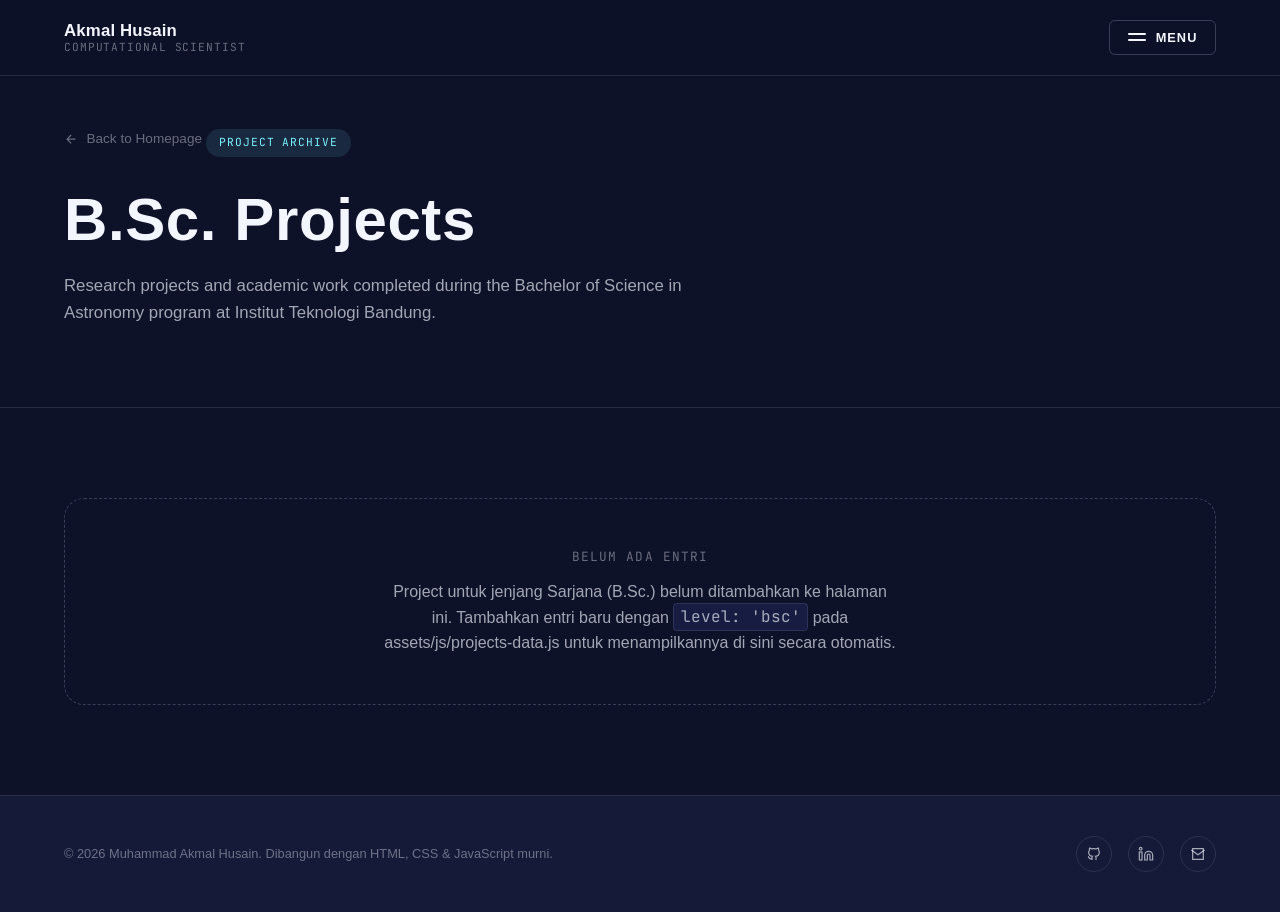
<file: pages/bsc-projects.html>
<!DOCTYPE html>
<html lang="en">
<head>
  <meta charset="UTF-8" />
  <meta name="viewport" content="width=device-width, initial-scale=1.0" />
  <title>B.Sc. Project Archive — Muhammad Akmal Husain</title>
  <meta name="description" content="Complete list of research projects completed during Muhammad Akmal Husain's Bachelor of Science studies in Astronomy." />

  <link rel="preconnect" href="https://fonts.googleapis.com" />
  <link rel="preconnect" href="https://fonts.gstatic.com" crossorigin />
  <link href="https://fonts.googleapis.com/css2?family=Source+Sans+3:wght@400;600;700&family=JetBrains+Mono:wght@400;500;600&display=swap" rel="stylesheet" />

  <link rel="stylesheet" href="../assets/css/main.css" />
</head>
<body>

  <!-- ======================================================================
       HEADER & MENU OVERLAY
       Struktur identik dengan pages/project.html — lihat komentar di
       file tersebut untuk penjelasan lengkap. Disalin apa adanya di sini
       supaya konsisten; jika Anda mengedit menu di satu halaman, ingat
       untuk mengedit salinan yang sama di project.html, bsc-projects.html,
       dan index.html juga (lihat PORTFOLIO_README.md bagian "Mengedit
       Menu Navigasi" untuk daftar lengkap titik yang perlu disinkronkan).
       ====================================================================== -->
  <header class="site-header is-solid" data-site-header>
    <div class="container site-header__inner">
      <a href="../index.html" class="site-logo">
        <span class="site-logo__name">Akmal Husain</span>
        <span class="site-logo__role">Computational Scientist</span>
      </a>
      <button type="button" class="menu-trigger" data-menu-trigger aria-label="Buka menu navigasi">
        <span class="menu-trigger__icon"><span></span><span></span></span>
        Menu
      </button>
    </div>
  </header>

  <div class="menu-overlay" data-menu-overlay>
    <button type="button" class="menu-overlay__close" data-menu-close aria-label="Tutup menu">
      <svg viewBox="0 0 24 24" fill="none" stroke="currentColor" stroke-width="2"><path d="M18 6L6 18M6 6l12 12"/></svg>
    </button>
    <div class="menu-overlay__inner">
      <ul class="menu-overlay__list">
        <li><a href="../index.html#about">About Me</a></li>
        <li><a href="../index.html#projects">Projects</a></li>
        <li><a href="../index.html#experience">Experience</a></li>
        <li><a href="../index.html#volunteering">Volunteering</a></li>
        <li><a href="../index.html#awards">Awards &amp; Achievements</a></li>
        <li><a href="../index.html#contact">Contact</a></li>
      </ul>
      <div class="menu-overlay__meta">
        <a href="https://github.com/AkmalHusain2003" target="_blank" rel="noopener noreferrer" aria-label="GitHub">
          <svg viewBox="0 0 24 24" width="20" height="20" fill="none" stroke="currentColor" stroke-width="1.8"><path d="M9 19c-4.3 1.4-4.3-2.5-6-3m12 5v-3.5c0-1 .1-1.4-.5-2 2.8-.3 5.5-1.4 5.5-6a4.6 4.6 0 0 0-1.3-3.2 4.2 4.2 0 0 0-.1-3.2s-1.1-.3-3.5 1.3a12.3 12.3 0 0 0-6.2 0C6.5 2.8 5.4 3.1 5.4 3.1a4.2 4.2 0 0 0-.1 3.2A4.6 4.6 0 0 0 4 9.5c0 4.6 2.7 5.7 5.5 6-.6.6-.6 1.2-.5 2V21"/></svg>
        </a>
        <a href="https://www.linkedin.com/in/muhammad-akmal-husain-8298b7209/" target="_blank" rel="noopener noreferrer" aria-label="LinkedIn">
          <svg viewBox="0 0 24 24" width="20" height="20" fill="none" stroke="currentColor" stroke-width="1.8"><path d="M16 8a6 6 0 0 1 6 6v7h-4v-7a2 2 0 0 0-2-2 2 2 0 0 0-2 2v7h-4v-7a6 6 0 0 1 6-6z"/><rect x="2" y="9" width="4" height="12"/><circle cx="4" cy="4" r="2"/></svg>
        </a>
        <a href="mailto:akmalhusain2003@gmail.com" aria-label="Email">
          <svg viewBox="0 0 24 24" width="20" height="20" fill="none" stroke="currentColor" stroke-width="1.8"><path d="M4 4h16v16H4z"/><path d="M22 6l-10 7L2 6"/></svg>
        </a>
      </div>
    </div>
  </div>

  <!-- ======================================================================
       KONTEN UTAMA
       Header halaman statis (bukan dirender dinamis seperti project.html),
       karena ini bukan halaman detail satu-item melainkan halaman arsip
       daftar. Grid project DIRENDER DINAMIS oleh
       renderEducationProjectGrid('msc') di education-projects.js,
       membaca dari getProjectsByLevel('msc') di projects-data.js —
       sehingga daftar di sini OTOMATIS bertambah jika Anda menambahkan
       project baru dengan level: 'msc' ke projects-data.js, tanpa perlu
       menyentuh file HTML ini sama sekali.
       ====================================================================== -->
  <main>
    <section class="project-detail-header">
      <div class="container">
        <a href="../index.html#projects" class="back-link">
          <svg viewBox="0 0 24 24" fill="none" stroke="currentColor" stroke-width="2"><path d="M19 12H5M12 19l-7-7 7-7"/></svg>
          Back to Homepage
        </a>
        <span class="project-detail-header__tag">Project Archive</span>
        <h1 class="project-detail-header__title">B.Sc. Projects</h1>
        <p class="project-detail-header__subtitle">
          Research projects and academic work completed during the Bachelor of Science in Astronomy program at Institut Teknologi Bandung.
        </p>
      </div>
    </section>

    <section class="section">
      <div class="container">
        <div class="project-grid" data-education-project-grid data-level="bsc"></div>
      </div>
    </section>
  </main>

  <!-- ======================================================================
       FOOTER
       ====================================================================== -->
  <footer class="site-footer">
    <div class="container site-footer__inner">
      <p class="site-footer__copy">&copy; 2026 Muhammad Akmal Husain. Dibangun dengan HTML, CSS &amp; JavaScript murni.</p>
      <div class="site-footer__socials">
        <a href="https://github.com/AkmalHusain2003" target="_blank" rel="noopener noreferrer" aria-label="GitHub">
          <svg viewBox="0 0 24 24" fill="none" stroke="currentColor" stroke-width="1.8"><path d="M9 19c-4.3 1.4-4.3-2.5-6-3m12 5v-3.5c0-1 .1-1.4-.5-2 2.8-.3 5.5-1.4 5.5-6a4.6 4.6 0 0 0-1.3-3.2 4.2 4.2 0 0 0-.1-3.2s-1.1-.3-3.5 1.3a12.3 12.3 0 0 0-6.2 0C6.5 2.8 5.4 3.1 5.4 3.1a4.2 4.2 0 0 0-.1 3.2A4.6 4.6 0 0 0 4 9.5c0 4.6 2.7 5.7 5.5 6-.6.6-.6 1.2-.5 2V21"/></svg>
        </a>
        <a href="https://www.linkedin.com/in/muhammad-akmal-husain-8298b7209/" target="_blank" rel="noopener noreferrer" aria-label="LinkedIn">
          <svg viewBox="0 0 24 24" fill="none" stroke="currentColor" stroke-width="1.8"><path d="M16 8a6 6 0 0 1 6 6v7h-4v-7a2 2 0 0 0-2-2 2 2 0 0 0-2 2v7h-4v-7a6 6 0 0 1 6-6z"/><rect x="2" y="9" width="4" height="12"/><circle cx="4" cy="4" r="2"/></svg>
        </a>
        <a href="mailto:akmalhusain2003@gmail.com" aria-label="Email">
          <svg viewBox="0 0 24 24" fill="none" stroke="currentColor" stroke-width="1.8"><path d="M4 4h16v16H4z"/><path d="M22 6l-10 7L2 6"/></svg>
        </a>
      </div>
    </div>
  </footer>

  <script src="../assets/js/projects-data.js"></script>
  <script src="../assets/js/main.js"></script>
  <script src="../assets/js/education-projects.js"></script>

</body>
</html>
</file>
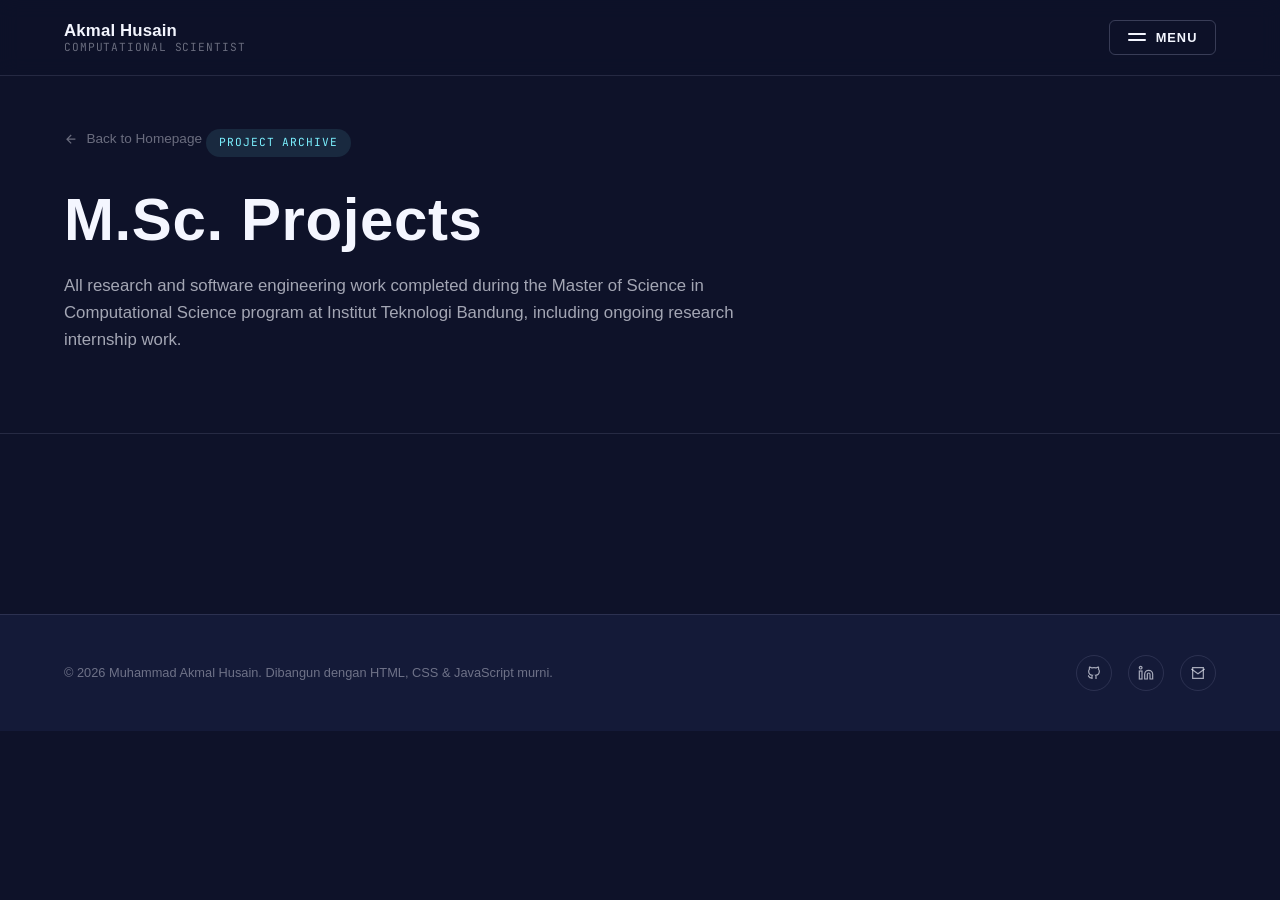
<file: pages/msc-projects.html>
<!DOCTYPE html>
<html lang="en">
<head>
  <meta charset="UTF-8" />
  <meta name="viewport" content="width=device-width, initial-scale=1.0" />
  <title>M.Sc. Project Archive — Muhammad Akmal Husain</title>
  <meta name="description" content="Complete list of research projects completed during Muhammad Akmal Husain's Master of Science studies in Computational Science." />

  <link rel="preconnect" href="https://fonts.googleapis.com" />
  <link rel="preconnect" href="https://fonts.gstatic.com" crossorigin />
  <link href="https://fonts.googleapis.com/css2?family=Source+Sans+3:wght@400;600;700&family=JetBrains+Mono:wght@400;500;600&display=swap" rel="stylesheet" />

  <link rel="stylesheet" href="../assets/css/main.css" />
</head>
<body>

  <!-- ======================================================================
       HEADER & MENU OVERLAY
       Struktur identik dengan pages/project.html — lihat komentar di
       file tersebut untuk penjelasan lengkap. Disalin apa adanya di sini
       supaya konsisten; jika Anda mengedit menu di satu halaman, ingat
       untuk mengedit salinan yang sama di project.html, bsc-projects.html,
       dan index.html juga (lihat PORTFOLIO_README.md bagian "Mengedit
       Menu Navigasi" untuk daftar lengkap titik yang perlu disinkronkan).
       ====================================================================== -->
  <header class="site-header is-solid" data-site-header>
    <div class="container site-header__inner">
      <a href="../index.html" class="site-logo">
        <span class="site-logo__name">Akmal Husain</span>
        <span class="site-logo__role">Computational Scientist</span>
      </a>
      <button type="button" class="menu-trigger" data-menu-trigger aria-label="Buka menu navigasi">
        <span class="menu-trigger__icon"><span></span><span></span></span>
        Menu
      </button>
    </div>
  </header>

  <div class="menu-overlay" data-menu-overlay>
    <button type="button" class="menu-overlay__close" data-menu-close aria-label="Tutup menu">
      <svg viewBox="0 0 24 24" fill="none" stroke="currentColor" stroke-width="2"><path d="M18 6L6 18M6 6l12 12"/></svg>
    </button>
    <div class="menu-overlay__inner">
      <ul class="menu-overlay__list">
        <li><a href="../index.html#about">About Me</a></li>
        <li><a href="../index.html#projects">Projects</a></li>
        <li><a href="../index.html#experience">Experience</a></li>
        <li><a href="../index.html#volunteering">Volunteering</a></li>
        <li><a href="../index.html#awards">Awards &amp; Achievements</a></li>
        <li><a href="../index.html#contact">Contact</a></li>
      </ul>
      <div class="menu-overlay__meta">
        <a href="https://github.com/AkmalHusain2003" target="_blank" rel="noopener noreferrer" aria-label="GitHub">
          <svg viewBox="0 0 24 24" width="20" height="20" fill="none" stroke="currentColor" stroke-width="1.8"><path d="M9 19c-4.3 1.4-4.3-2.5-6-3m12 5v-3.5c0-1 .1-1.4-.5-2 2.8-.3 5.5-1.4 5.5-6a4.6 4.6 0 0 0-1.3-3.2 4.2 4.2 0 0 0-.1-3.2s-1.1-.3-3.5 1.3a12.3 12.3 0 0 0-6.2 0C6.5 2.8 5.4 3.1 5.4 3.1a4.2 4.2 0 0 0-.1 3.2A4.6 4.6 0 0 0 4 9.5c0 4.6 2.7 5.7 5.5 6-.6.6-.6 1.2-.5 2V21"/></svg>
        </a>
        <a href="https://www.linkedin.com/in/muhammad-akmal-husain-8298b7209/" target="_blank" rel="noopener noreferrer" aria-label="LinkedIn">
          <svg viewBox="0 0 24 24" width="20" height="20" fill="none" stroke="currentColor" stroke-width="1.8"><path d="M16 8a6 6 0 0 1 6 6v7h-4v-7a2 2 0 0 0-2-2 2 2 0 0 0-2 2v7h-4v-7a6 6 0 0 1 6-6z"/><rect x="2" y="9" width="4" height="12"/><circle cx="4" cy="4" r="2"/></svg>
        </a>
        <a href="mailto:akmalhusain2003@gmail.com" aria-label="Email">
          <svg viewBox="0 0 24 24" width="20" height="20" fill="none" stroke="currentColor" stroke-width="1.8"><path d="M4 4h16v16H4z"/><path d="M22 6l-10 7L2 6"/></svg>
        </a>
      </div>
    </div>
  </div>

  <!-- ======================================================================
       KONTEN UTAMA
       Header halaman statis (bukan dirender dinamis seperti project.html),
       karena ini bukan halaman detail satu-item melainkan halaman arsip
       daftar. Grid project DIRENDER DINAMIS oleh
       renderEducationProjectGrid('msc') di education-projects.js,
       membaca dari getProjectsByLevel('msc') di projects-data.js —
       sehingga daftar di sini OTOMATIS bertambah jika Anda menambahkan
       project baru dengan level: 'msc' ke projects-data.js, tanpa perlu
       menyentuh file HTML ini sama sekali.
       ====================================================================== -->
  <main>
    <section class="project-detail-header">
      <div class="container">
        <a href="../index.html#projects" class="back-link">
          <svg viewBox="0 0 24 24" fill="none" stroke="currentColor" stroke-width="2"><path d="M19 12H5M12 19l-7-7 7-7"/></svg>
          Back to Homepage
        </a>
        <span class="project-detail-header__tag">Project Archive</span>
        <h1 class="project-detail-header__title">M.Sc. Projects</h1>
        <p class="project-detail-header__subtitle">
          All research and software engineering work completed during the Master of Science in Computational Science program at Institut Teknologi Bandung, including ongoing research internship work.
        </p>
      </div>
    </section>

    <section class="section">
      <div class="container">
        <div class="project-grid" data-education-project-grid data-level="msc"></div>
      </div>
    </section>
  </main>

  <!-- ======================================================================
       FOOTER
       ====================================================================== -->
  <footer class="site-footer">
    <div class="container site-footer__inner">
      <p class="site-footer__copy">&copy; 2026 Muhammad Akmal Husain. Dibangun dengan HTML, CSS &amp; JavaScript murni.</p>
      <div class="site-footer__socials">
        <a href="https://github.com/AkmalHusain2003" target="_blank" rel="noopener noreferrer" aria-label="GitHub">
          <svg viewBox="0 0 24 24" fill="none" stroke="currentColor" stroke-width="1.8"><path d="M9 19c-4.3 1.4-4.3-2.5-6-3m12 5v-3.5c0-1 .1-1.4-.5-2 2.8-.3 5.5-1.4 5.5-6a4.6 4.6 0 0 0-1.3-3.2 4.2 4.2 0 0 0-.1-3.2s-1.1-.3-3.5 1.3a12.3 12.3 0 0 0-6.2 0C6.5 2.8 5.4 3.1 5.4 3.1a4.2 4.2 0 0 0-.1 3.2A4.6 4.6 0 0 0 4 9.5c0 4.6 2.7 5.7 5.5 6-.6.6-.6 1.2-.5 2V21"/></svg>
        </a>
        <a href="https://www.linkedin.com/in/muhammad-akmal-husain-8298b7209/" target="_blank" rel="noopener noreferrer" aria-label="LinkedIn">
          <svg viewBox="0 0 24 24" fill="none" stroke="currentColor" stroke-width="1.8"><path d="M16 8a6 6 0 0 1 6 6v7h-4v-7a2 2 0 0 0-2-2 2 2 0 0 0-2 2v7h-4v-7a6 6 0 0 1 6-6z"/><rect x="2" y="9" width="4" height="12"/><circle cx="4" cy="4" r="2"/></svg>
        </a>
        <a href="mailto:akmalhusain2003@gmail.com" aria-label="Email">
          <svg viewBox="0 0 24 24" fill="none" stroke="currentColor" stroke-width="1.8"><path d="M4 4h16v16H4z"/><path d="M22 6l-10 7L2 6"/></svg>
        </a>
      </div>
    </div>
  </footer>

  <script src="../assets/js/projects-data.js"></script>
  <script src="../assets/js/main.js"></script>
  <script src="../assets/js/education-projects.js"></script>

</body>
</html>
</file>
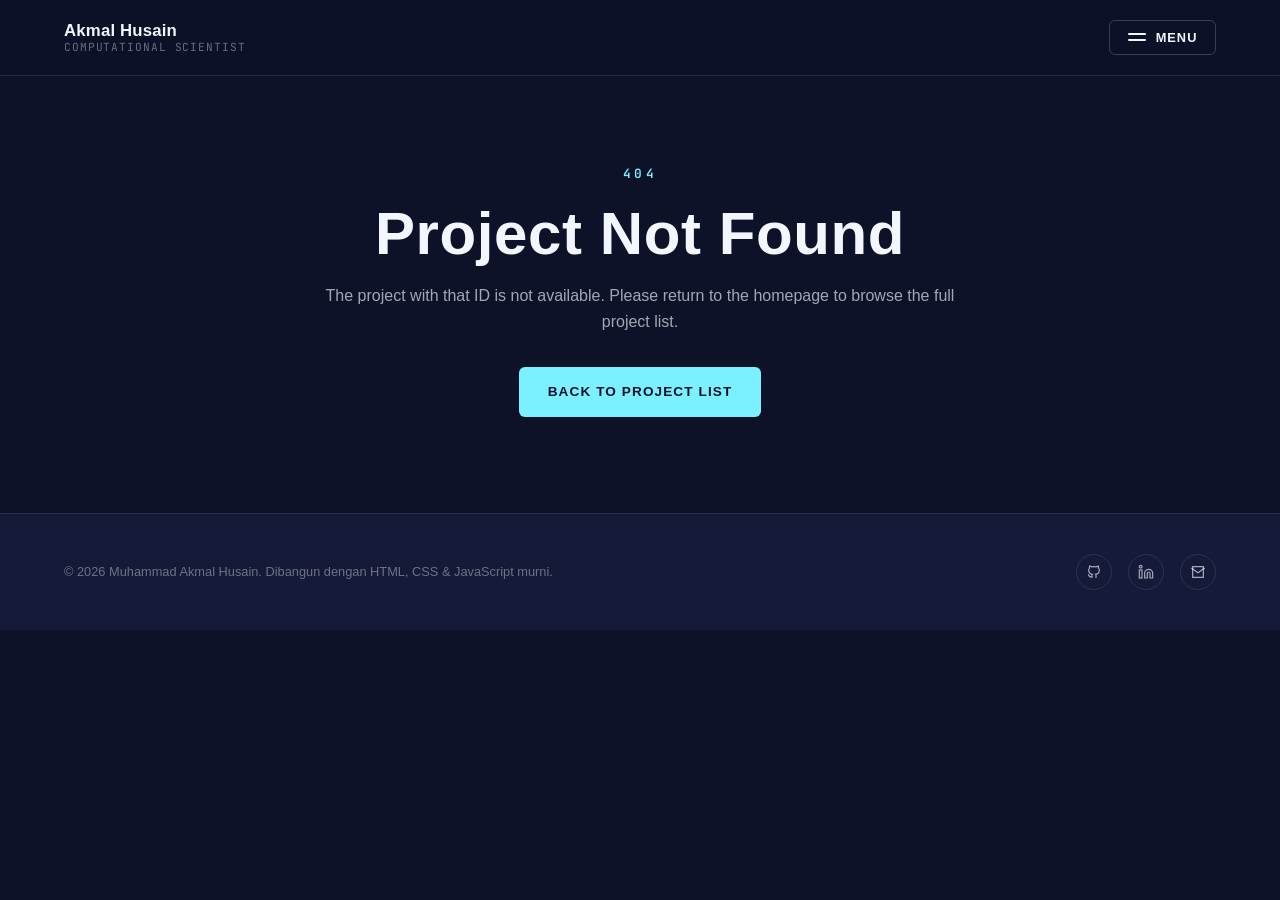
<file: pages/project.html>
<!DOCTYPE html>
<html lang="en">
<head>
  <meta charset="UTF-8" />
  <meta name="viewport" content="width=device-width, initial-scale=1.0" />
  <title>Project Detail — Muhammad Akmal Husain</title>
  <meta name="description" content="Detailed project portfolio and software engineering work by Muhammad Akmal Husain." />

  <link rel="preconnect" href="https://fonts.googleapis.com" />
  <link rel="preconnect" href="https://fonts.gstatic.com" crossorigin />
  <link href="https://fonts.googleapis.com/css2?family=Source+Sans+3:wght@400;600;700&family=JetBrains+Mono:wght@400;500;600&display=swap" rel="stylesheet" />

  <!-- Path relatif ../ karena file ini berada satu level di dalam
       direktori pages/, berbeda dari index.html di root -->
  <link rel="stylesheet" href="../assets/css/main.css" />
</head>
<body>

  <!-- ======================================================================
       HEADER
       Struktur identik dengan index.html (termasuk mekanisme menu
       overlay yang sama, ditangani oleh fungsi initMenuOverlay() yang
       diimpor dari main.js — lihat komentar di project-page.js perihal
       pemakaian ulang fungsi ini). Header di sini SELALU solid (tidak
       ada logika transparan-ke-solid) karena tidak ada section hero
       penuh-layar di halaman ini yang perlu dilewati dulu.
       ====================================================================== -->
  <header class="site-header is-solid" data-site-header>
    <div class="container site-header__inner">
      <a href="../index.html" class="site-logo">
        <span class="site-logo__name">Akmal Husain</span>
        <span class="site-logo__role">Computational Scientist</span>
      </a>
      <button type="button" class="menu-trigger" data-menu-trigger aria-label="Buka menu navigasi">
        <span class="menu-trigger__icon"><span></span><span></span></span>
        Menu
      </button>
    </div>
  </header>

  <!-- ======================================================================
       MENU OVERLAY
       Tautan mengarah kembali ke index.html dengan anchor id (misalnya
       ../index.html#projects), karena section-section tersebut hanya
       ada di halaman utama, bukan di halaman detail project ini.
       ====================================================================== -->
  <div class="menu-overlay" data-menu-overlay>
    <button type="button" class="menu-overlay__close" data-menu-close aria-label="Tutup menu">
      <svg viewBox="0 0 24 24" fill="none" stroke="currentColor" stroke-width="2"><path d="M18 6L6 18M6 6l12 12"/></svg>
    </button>
    <div class="menu-overlay__inner">
      <ul class="menu-overlay__list">
        <li><a href="../index.html#about">About Me</a></li>
        <li><a href="../index.html#projects">Projects</a></li>
        <li><a href="../index.html#experience">Experience</a></li>
        <li><a href="../index.html#volunteering">Volunteering</a></li>
        <li><a href="../index.html#awards">Awards &amp; Achievements</a></li>
        <li><a href="../index.html#contact">Contact</a></li>
      </ul>
      <div class="menu-overlay__meta">
        <a href="https://github.com/AkmalHusain2003" target="_blank" rel="noopener noreferrer" aria-label="GitHub">
          <svg viewBox="0 0 24 24" width="20" height="20" fill="none" stroke="currentColor" stroke-width="1.8"><path d="M9 19c-4.3 1.4-4.3-2.5-6-3m12 5v-3.5c0-1 .1-1.4-.5-2 2.8-.3 5.5-1.4 5.5-6a4.6 4.6 0 0 0-1.3-3.2 4.2 4.2 0 0 0-.1-3.2s-1.1-.3-3.5 1.3a12.3 12.3 0 0 0-6.2 0C6.5 2.8 5.4 3.1 5.4 3.1a4.2 4.2 0 0 0-.1 3.2A4.6 4.6 0 0 0 4 9.5c0 4.6 2.7 5.7 5.5 6-.6.6-.6 1.2-.5 2V21"/></svg>
        </a>
        <a href="https://www.linkedin.com/in/muhammad-akmal-husain-8298b7209/" target="_blank" rel="noopener noreferrer" aria-label="LinkedIn">
          <svg viewBox="0 0 24 24" width="20" height="20" fill="none" stroke="currentColor" stroke-width="1.8"><path d="M16 8a6 6 0 0 1 6 6v7h-4v-7a2 2 0 0 0-2-2 2 2 0 0 0-2 2v7h-4v-7a6 6 0 0 1 6-6z"/><rect x="2" y="9" width="4" height="12"/><circle cx="4" cy="4" r="2"/></svg>
        </a>
        <a href="mailto:akmalhusain2003@gmail.com" aria-label="Email">
          <svg viewBox="0 0 24 24" width="20" height="20" fill="none" stroke="currentColor" stroke-width="1.8"><path d="M4 4h16v16H4z"/><path d="M22 6l-10 7L2 6"/></svg>
        </a>
      </div>
    </div>
  </div>

  <!-- ======================================================================
       ROOT KONTEN DINAMIS
       Seluruh elemen di bawah SENGAJA dikosongkan di markup statis.
       Isinya diisi sepenuhnya oleh project-page.js berdasarkan
       parameter ?id= pada URL (lihat fungsi renderProjectDetail di file
       tersebut). data-project-root membungkus semuanya sebagai target
       fallback untuk kasus "project tidak ditemukan".
       ====================================================================== -->
  <main data-project-root>
    <section class="project-detail-header" data-project-header></section>

    <section class="project-detail-body">
      <div class="container">
        <div class="project-detail-layout">
          <article class="project-prose reveal reveal--up" data-project-prose data-reveal-index="0"></article>
          <aside class="project-sidebar reveal reveal--up" data-project-sidebar data-reveal-index="1"></aside>
        </div>
        <div class="project-prose" data-project-figures style="max-width: 100%;"></div>
      </div>
    </section>

    <section class="related-projects" data-project-related></section>
  </main>

  <!-- ======================================================================
       FOOTER
       ====================================================================== -->
  <footer class="site-footer">
    <div class="container site-footer__inner">
      <p class="site-footer__copy">&copy; 2026 Muhammad Akmal Husain. Dibangun dengan HTML, CSS &amp; JavaScript murni.</p>
      <div class="site-footer__socials">
        <a href="https://github.com/AkmalHusain2003" target="_blank" rel="noopener noreferrer" aria-label="GitHub">
          <svg viewBox="0 0 24 24" fill="none" stroke="currentColor" stroke-width="1.8"><path d="M9 19c-4.3 1.4-4.3-2.5-6-3m12 5v-3.5c0-1 .1-1.4-.5-2 2.8-.3 5.5-1.4 5.5-6a4.6 4.6 0 0 0-1.3-3.2 4.2 4.2 0 0 0-.1-3.2s-1.1-.3-3.5 1.3a12.3 12.3 0 0 0-6.2 0C6.5 2.8 5.4 3.1 5.4 3.1a4.2 4.2 0 0 0-.1 3.2A4.6 4.6 0 0 0 4 9.5c0 4.6 2.7 5.7 5.5 6-.6.6-.6 1.2-.5 2V21"/></svg>
        </a>
        <a href="https://www.linkedin.com/in/muhammad-akmal-husain-8298b7209/" target="_blank" rel="noopener noreferrer" aria-label="LinkedIn">
          <svg viewBox="0 0 24 24" fill="none" stroke="currentColor" stroke-width="1.8"><path d="M16 8a6 6 0 0 1 6 6v7h-4v-7a2 2 0 0 0-2-2 2 2 0 0 0-2 2v7h-4v-7a6 6 0 0 1 6-6z"/><rect x="2" y="9" width="4" height="12"/><circle cx="4" cy="4" r="2"/></svg>
        </a>
        <a href="mailto:akmalhusain2003@gmail.com" aria-label="Email">
          <svg viewBox="0 0 24 24" fill="none" stroke="currentColor" stroke-width="1.8"><path d="M4 4h16v16H4z"/><path d="M22 6l-10 7L2 6"/></svg>
        </a>
      </div>
    </div>
  </footer>

  <!-- ======================================================================
       SCRIPTS
       Urutan pemuatan PENTING:
       1. projects-data.js  → menyediakan array PROJECTS & fungsi getter
       2. main.js            → menyediakan initMenuOverlay() yang dipakai
                                ulang di halaman ini
       3. project-page.js    → logika utama render halaman ini, memakai
                                fungsi dari kedua file di atas
       ====================================================================== -->
  <script src="../assets/js/projects-data.js"></script>
  <script src="../assets/js/main.js"></script>
  <script src="../assets/js/project-page.js"></script>

</body>
</html>
</file>
<file: assets/css/main.css>
/* ==========================================================================
   Muhammad Akmal Husain — Portfolio Stylesheet
   Struktur mengikuti prinsip modular CSS: variabel → reset → base →
   layout → komponen → utilitas → animasi → responsif.
   Referensi filosofi desain: Forty theme by HTML5 UP (andrewbanchich/forty-jekyll-theme),
   diadaptasi ulang dari Sass ke CSS custom properties native.
   ========================================================================== */

/* --------------------------------------------------------------------------
   1. DESIGN TOKENS (CSS Custom Properties)
   Semua nilai desain didefinisikan sekali di sini. Mengubah karakter visual
   situs secara global cukup dengan mengubah variabel di :root, tanpa
   menyentuh kode di bawahnya. Ini prinsip "single source of truth" untuk
   desain, sama seperti projects-data.js untuk konten.
   -------------------------------------------------------------------------- */
:root {
  /* Palet warna: dark navy + aksen cyan (dipilih Akmal, dekat karakter
     visual tema Forty asli, cocok untuk domain space/data science) */
  --color-bg: #0e1229;
  --color-bg-alt: #141a38;
  --color-bg-card: #171d42;
  --color-fg: #f4f6ff;
  --color-fg-bold: #ffffff;
  --color-fg-light: rgba(244, 246, 255, 0.65);
  --color-fg-muted: rgba(244, 246, 255, 0.4);
  --color-border: rgba(212, 212, 255, 0.12);
  --color-border-strong: rgba(212, 212, 255, 0.22);

  --color-highlight: #7bf1ff;
  --color-accent-1: #6fc3df;   /* cyan biru — aksen utama */
  --color-accent-2: #8d82c4;   /* ungu lembut */
  --color-accent-3: #ec8d81;   /* koral — untuk highlight award/prestasi */
  --color-accent-4: #8ea9e8;   /* biru langit */
  --color-accent-5: #87c5a4;   /* hijau sage — untuk volunteering */

  /* Tipografi */
  --font-family: 'Source Sans Pro', 'Segoe UI', Helvetica, Arial, sans-serif;
  --font-family-mono: 'JetBrains Mono', 'Courier New', monospace;
  --font-weight-normal: 400;
  --font-weight-semibold: 600;
  --font-weight-bold: 700;
  --letter-spacing-normal: 0.01em;
  --letter-spacing-wide: 0.08em;
  --letter-spacing-wider: 0.25em;

  /* Ukuran & spacing (skala berbasis rem, dasar 16px) */
  --radius-sm: 6px;
  --radius-md: 12px;
  --radius-lg: 20px;
  --space-unit: 1rem;
  --content-max-width: 78rem;
  --content-narrow-width: 52rem;

  /* Durasi animasi — dipisah per jenis interaksi supaya mudah tuning */
  --duration-menu: 0.4s;
  --duration-transition: 0.25s;
  --duration-fade: 0.7s;
  --ease-standard: cubic-bezier(0.4, 0, 0.2, 1);
  --ease-out-back: cubic-bezier(0.34, 1.56, 0.64, 1);

  /* Z-index terpusat untuk mencegah tabrakan layer */
  --z-base: 1;
  --z-header: 100;
  --z-menu: 200;
}

/* --------------------------------------------------------------------------
   2. RESET & BASE
   Reset minimal (bukan full CSS reset seperti Normalize) — cukup untuk
   menghilangkan inkonsistensi antar-browser pada elemen yang benar-benar
   dipakai di halaman ini.
   -------------------------------------------------------------------------- */
*,
*::before,
*::after {
  box-sizing: border-box;
  margin: 0;
  padding: 0;
}

html {
  font-size: 16px;
  scroll-behavior: smooth;
  -webkit-text-size-adjust: 100%;
}

body {
  background-color: var(--color-bg);
  color: var(--color-fg);
  font-family: var(--font-family);
  font-weight: var(--font-weight-normal);
  line-height: 1.6;
  min-height: 100vh;
  overflow-x: hidden;
}

@media (max-width: 768px) {
  body {
    background-attachment: scroll;
  }
}   

/* Body dikunci saat menu overlay terbuka, mencegah scroll ganda di belakang
   panel menu (perilaku yang sama dengan #wrapper transform-lock di tema Forty) */
body.menu-open {
  overflow: hidden;
}

img {
  display: block;
  max-width: 100%;
  height: auto;
}

a {
  color: inherit;
  text-decoration: none;
}

ul,
ol {
  list-style: none;
}

button {
  font-family: inherit;
  cursor: pointer;
  border: none;
  background: none;
  color: inherit;
}

h1,
h2,
h3,
h4 {
  font-weight: var(--font-weight-semibold);
  line-height: 1.25;
  letter-spacing: var(--letter-spacing-normal);
}

h1 { font-size: clamp(2.25rem, 5vw, 3.75rem); }
h2 { font-size: clamp(1.75rem, 3.5vw, 2.5rem); }
h3 { font-size: clamp(1.25rem, 2.2vw, 1.5rem); }

p {
  color: var(--color-fg-light);
}

/* Menghormati preferensi pengguna yang meminta pengurangan gerak —
   prinsip aksesibilitas dasar, bukan fitur opsional */
@media (prefers-reduced-motion: reduce) {
  *,
  *::before,
  *::after {
    animation-duration: 0.01ms !important;
    animation-iteration-count: 1 !important;
    transition-duration: 0.01ms !important;
    scroll-behavior: auto !important;
  }
}

/* --------------------------------------------------------------------------
   3. LAYOUT UTILITIES
   -------------------------------------------------------------------------- */
.container {
  max-width: var(--content-max-width);
  margin-inline: auto;
  padding-inline: clamp(1.5rem, 4vw, 3rem);
}

.container--narrow {
  max-width: var(--content-narrow-width);
}

.section {
  position: relative;
  padding-block: clamp(4rem, 10vh, 7rem);
}

.section--alt {
  background: var(--color-bg-alt);
}

.section__header {
  margin-bottom: clamp(2rem, 5vh, 3.5rem);
  text-align: center;
}

.section__eyebrow {
  display: inline-block;
  color: var(--color-highlight);
  font-family: var(--font-family-mono);
  font-size: 0.8rem;
  font-weight: var(--font-weight-semibold);
  letter-spacing: var(--letter-spacing-wider);
  text-transform: uppercase;
  margin-bottom: 0.75rem;
}

.section__title {
  margin-bottom: 0.75rem;
}

.section__subtitle {
  max-width: 42rem;
  margin-inline: auto;
  color: var(--color-fg-light);
}

/* --------------------------------------------------------------------------
   4. HEADER & NAVIGASI
   Header tetap (fixed) dengan latar transparan di atas hero, lalu berubah
   solid ketika discroll melewati area hero — logika ditangani oleh
   IntersectionObserver di main.js (mengamati elemen #hero), BUKAN dengan
   membaca posisi scroll manual. Ini lebih efisien secara komputasi karena
   IntersectionObserver berjalan di luar main thread render, tidak memicu
   layout thrashing seperti listener 'scroll' konvensional.
   -------------------------------------------------------------------------- */
.site-header {
  position: fixed;
  top: 0;
  left: 0;
  width: 100%;
  z-index: var(--z-header);
  padding-block: 1.25rem;
  transition: background-color var(--duration-transition) var(--ease-standard),
              border-color var(--duration-transition) var(--ease-standard),
              backdrop-filter var(--duration-transition) var(--ease-standard);
  border-bottom: 1px solid transparent;
}

.site-header.is-solid {
  background-color: rgba(14, 18, 41, 0.85);
  backdrop-filter: blur(10px);
  -webkit-backdrop-filter: blur(10px);
  border-bottom-color: var(--color-border);
}

.site-header__inner {
  display: flex;
  align-items: center;
  justify-content: space-between;
}

.site-logo {
  display: flex;
  flex-direction: column;
  line-height: 1.15;
}

.site-logo__name {
  font-weight: var(--font-weight-bold);
  font-size: 1.05rem;
  letter-spacing: var(--letter-spacing-normal);
}

.site-logo__role {
  font-family: var(--font-family-mono);
  font-size: 0.7rem;
  color: var(--color-fg-muted);
  letter-spacing: var(--letter-spacing-wide);
  text-transform: uppercase;
}

.menu-trigger {
  display: flex;
  align-items: center;
  gap: 0.6rem;
  font-size: 0.8rem;
  font-weight: var(--font-weight-semibold);
  letter-spacing: var(--letter-spacing-wide);
  text-transform: uppercase;
  padding: 0.55rem 1.1rem;
  border: 1px solid var(--color-border-strong);
  border-radius: var(--radius-sm);
  transition: border-color var(--duration-transition) var(--ease-standard),
              background-color var(--duration-transition) var(--ease-standard);
}

.menu-trigger:hover {
  border-color: var(--color-highlight);
  background-color: rgba(123, 241, 255, 0.06);
}

.menu-trigger__icon {
  display: inline-flex;
  flex-direction: column;
  gap: 4px;
}

.menu-trigger__icon span {
  display: block;
  width: 18px;
  height: 2px;
  background: var(--color-fg);
  border-radius: 1px;
}

/* --------------------------------------------------------------------------
   5. MENU OVERLAY
   Mekanisme diadaptasi dari _menu.scss milik tema Forty: panel penuh-layar
   dengan latar semi-transparan blur, konten menu diberi transform 3D
   (rotateX) dalam kondisi tersembunyi lalu dinetralkan saat kelas
   `.is-open` ditambahkan ke <body>. Efek ini memberi kesan "menu muncul
   dari kedalaman" alih-alih sekadar fade datar.
   -------------------------------------------------------------------------- */
.menu-overlay {
  position: fixed;
  inset: 0;
  z-index: var(--z-menu);
  display: flex;
  align-items: center;
  justify-content: center;
  background: rgba(14, 18, 41, 0.94);
  backdrop-filter: blur(6px);
  -webkit-backdrop-filter: blur(6px);
  opacity: 0;
  visibility: hidden;
  pointer-events: none;
  transition: opacity var(--duration-menu) var(--ease-standard),
              visibility var(--duration-menu);
}

body.menu-open .menu-overlay {
  opacity: 1;
  visibility: visible;
  pointer-events: auto;
}

.menu-overlay__inner {
  width: 100%;
  max-width: 26rem;
  padding-inline: 2rem;
  text-align: center;
  transform: perspective(1200px) rotateX(18deg) translateY(10px);
  opacity: 0;
  transition: transform var(--duration-menu) var(--ease-out-back),
              opacity var(--duration-menu) var(--ease-standard);
}

body.menu-open .menu-overlay__inner {
  transform: perspective(1200px) rotateX(0deg) translateY(0);
  opacity: 1;
}

.menu-overlay__close {
  position: absolute;
  top: 1.5rem;
  right: clamp(1.5rem, 4vw, 3rem);
  width: 2.75rem;
  height: 2.75rem;
  display: flex;
  align-items: center;
  justify-content: center;
  border-radius: 50%;
  border: 1px solid var(--color-border-strong);
  transition: border-color var(--duration-transition) var(--ease-standard),
              transform var(--duration-transition) var(--ease-standard);
}

.menu-overlay__close:hover {
  border-color: var(--color-highlight);
  transform: rotate(90deg);
}

.menu-overlay__close svg {
  width: 1.1rem;
  height: 1.1rem;
  stroke: var(--color-fg);
}

.menu-overlay__list {
  display: flex;
  flex-direction: column;
}

.menu-overlay__list li {
  border-top: 1px solid var(--color-border);
}

.menu-overlay__list li:first-child {
  border-top: none;
}

.menu-overlay__list a {
  display: block;
  padding-block: 1.1rem;
  font-size: 0.95rem;
  font-weight: var(--font-weight-semibold);
  letter-spacing: var(--letter-spacing-wide);
  text-transform: uppercase;
  transition: color var(--duration-transition) var(--ease-standard),
              letter-spacing var(--duration-transition) var(--ease-standard);
}

.menu-overlay__list a:hover {
  color: var(--color-highlight);
  letter-spacing: calc(var(--letter-spacing-wide) + 0.02em);
}

.menu-overlay__meta {
  margin-top: 2rem;
  display: flex;
  justify-content: center;
  gap: 1.25rem;
}

.menu-overlay__meta a {
  font-size: 1.05rem;
  color: var(--color-fg-light);
  transition: color var(--duration-transition) var(--ease-standard);
}

.menu-overlay__meta a:hover {
  color: var(--color-highlight);
}

/* --------------------------------------------------------------------------
   6. HERO SECTION
   Latar hero menggunakan gradient statis + pola titik halus untuk
   merepresentasikan tema astronomi/data tanpa bergantung pada gambar
   eksternal (menjaga performa muat halaman tetap cepat).
   -------------------------------------------------------------------------- */
.hero {
  position: relative;
  min-height: 100vh;
  display: flex;
  align-items: center;
  justify-content: center;
  padding-block: 8rem 4rem;
  overflow: hidden;
  background:
    linear-gradient(rgba(14, 18, 41, 0.58), rgba(14, 18, 41, 0.72)),
    url('../images/background/Background.png') center/cover no-repeat,
    radial-gradient(ellipse at 20% 20%, rgba(111, 195, 223, 0.16), transparent 55%),
    radial-gradient(ellipse at 80% 75%, rgba(141, 130, 196, 0.14), transparent 55%),
    var(--color-bg);
}

/* Lapisan bintang latar dibuat murni dengan CSS (radial-gradient
   berulang, tanpa file gambar) sebagai atmosfer pasif di belakang
   konten hero. Berfungsi sebagai fallback visual sampai foto latar
   JWST dipasang secara manual — lihat catatan "LATAR JWST" di bawah
   untuk cara menggantinya. */
.hero::before {
  content: '';
  position: absolute;
  inset: 0;
  background-image:
    radial-gradient(1.5px 1.5px at 15% 25%, rgba(255,255,255,0.5), transparent),
    radial-gradient(1.5px 1.5px at 65% 15%, rgba(255,255,255,0.4), transparent),
    radial-gradient(1px 1px at 40% 65%, rgba(255,255,255,0.35), transparent),
    radial-gradient(1.5px 1.5px at 85% 55%, rgba(255,255,255,0.45), transparent),
    radial-gradient(1px 1px at 25% 80%, rgba(255,255,255,0.3), transparent),
    radial-gradient(1.5px 1.5px at 92% 85%, rgba(255,255,255,0.4), transparent),
    radial-gradient(1px 1px at 55% 40%, rgba(255,255,255,0.3), transparent);
  background-size: 100% 100%;
  opacity: 0.6;
  pointer-events: none;
}

/* --------------------------------------------------------------------------
   LATAR JWST (belum dipasang)
   Diagram orbit SVG yang sebelumnya ada di sini SUDAH DIHAPUS atas
   permintaan eksplisit, termasuk seluruh CSS animasinya (dulu berjudul
   "SIGNATURE ELEMENT: DIAGRAM ORBIT TTV" di versi sebelumnya).

   Untuk memasang foto JWST sebagai latar hero, cara paling sederhana:
   ganti properti `background` pada aturan `.hero` di atas (sekitar
   baris 419) dari radial-gradient menjadi:

     background:
       linear-gradient(rgba(14,18,41,0.55), rgba(14,18,41,0.75)),
       url('../images/hero-jwst-background.jpg') center/cover no-repeat;

   Lapisan linear-gradient gelap di atas foto (overlay) PENTING dipertahankan
   agar teks judul hero (putih) tetap terbaca jelas di atas foto — foto
   JWST biasanya punya area terang (nebula, bintang) yang bisa membuat
   teks putih tenggelam tanpa overlay peredup ini. Sesuaikan nilai opacity
   0.55/0.75 di atas jika foto Anda lebih terang/gelap dari perkiraan.

   Letakkan file foto di assets/images/hero-jwst-background.jpg (folder
   assets/images/ sudah tersedia).
   -------------------------------------------------------------------------- */

.hero__inner {
  position: relative;
  z-index: 1;
  max-width: 46rem;
  text-align: center;
}

.hero__eyebrow {
  display: inline-flex;
  align-items: center;
  gap: 0.5rem;
  font-family: var(--font-family-mono);
  font-size: 0.8rem;
  color: var(--color-highlight);
  letter-spacing: var(--letter-spacing-wider);
  text-transform: uppercase;
  margin-bottom: 1.5rem;
}

.hero__eyebrow::before,
.hero__eyebrow::after {
  content: '';
  width: 8px;
  height: 8px;
  border-radius: 50%;
  background: var(--color-highlight);
  box-shadow: 0 0 12px var(--color-highlight);
  flex-shrink: 0;
}

.hero__title {
  margin-bottom: 1.25rem;
}

.hero__title .highlight {
  background: linear-gradient(120deg, var(--color-accent-1), var(--color-highlight));
  -webkit-background-clip: text;
  background-clip: text;
  color: transparent;
}

.hero__subtitle {
  font-size: clamp(1rem, 1.6vw, 1.15rem);
  max-width: 38rem;
  margin-inline: auto;
  margin-bottom: 2.5rem;
}

.hero__actions {
  display: flex;
  align-items: center;
  justify-content: center;
  gap: 1rem;
  flex-wrap: wrap;
}



/* --------------------------------------------------------------------------
   7. TOMBOL (BUTTON SYSTEM)
   -------------------------------------------------------------------------- */
.btn {
  display: inline-flex;
  align-items: center;
  gap: 0.5rem;
  padding: 0.9rem 1.8rem;
  font-size: 0.85rem;
  font-weight: var(--font-weight-semibold);
  letter-spacing: var(--letter-spacing-wide);
  text-transform: uppercase;
  border-radius: var(--radius-sm);
  transition: transform var(--duration-transition) var(--ease-standard),
              box-shadow var(--duration-transition) var(--ease-standard),
              background-color var(--duration-transition) var(--ease-standard),
              border-color var(--duration-transition) var(--ease-standard);
}

.btn--primary {
  background: var(--color-highlight);
  color: var(--color-bg);
}

.btn--primary:hover {
  transform: translateY(-2px);
  box-shadow: 0 10px 24px rgba(123, 241, 255, 0.25);
}

.btn--ghost {
  border: 1px solid var(--color-border-strong);
  color: var(--color-fg);
}

.btn--ghost:hover {
  border-color: var(--color-highlight);
  color: var(--color-highlight);
  transform: translateY(-2px);
}

.btn--small {
  padding: 0.6rem 1.2rem;
  font-size: 0.75rem;
}

.btn--block {
  width: 100%;
  justify-content: center;
}

/* --------------------------------------------------------------------------
   8. SISTEM REVEAL (FADE "HILANG TIMBUL")
   Mekanisme: elemen berkelas `.reveal` diberi state awal tak-terlihat
   (opacity 0, translateY positif). JavaScript menambahkan kelas
   `.is-visible` ketika elemen memasuki viewport (via IntersectionObserver)
   DAN melepasnya lagi ketika elemen keluar viewport — inilah yang membuat
   efeknya "hilang timbul" (muncul-hilang berulang setiap kali discroll
   lewat), bukan sekadar animasi satu-kali seperti reveal-on-scroll standar.

   Prinsip fisis animasi: kurva easing `ease-out-back` sedikit overshoot
   sebelum settle, meniru inersia gerak alami — konsisten dengan preferensi
   Akmal terhadap detail yang presisi, bukan transisi linear generik.

   Varian arah (`.reveal--up/down/left/right`) mengizinkan section berbeda
   punya arah kemunculan yang berbeda tanpa duplikasi kelas dasar.
   -------------------------------------------------------------------------- */
.reveal {
  opacity: 0;
  transition: opacity var(--duration-fade) var(--ease-standard),
              transform var(--duration-fade) var(--ease-standard);
  will-change: opacity, transform;
}

.reveal--up {
  transform: translateY(32px);
}

.reveal--down {
  transform: translateY(-32px);
}

.reveal--left {
  transform: translateX(-32px);
}

.reveal--right {
  transform: translateX(32px);
}

.reveal--scale {
  transform: scale(0.94);
}

.reveal.is-visible {
  opacity: 1;
  transform: translate(0, 0) scale(1);
}

/* Delay berjenjang untuk anak-anak yang muncul beruntun (mis. kartu-kartu
   dalam grid project) — dikendalikan lewat custom property agar tidak
   perlu kelas terpisah per indeks */
.reveal[data-delay] {
  transition-delay: var(--reveal-delay, 0s);
}

/* --------------------------------------------------------------------------
   9. ABOUT SECTION
   -------------------------------------------------------------------------- */
.about__grid {
  display: grid;
  grid-template-columns: 0.85fr 1.15fr;
  gap: clamp(2.5rem, 6vw, 5rem);
  align-items: center;
}

.about__visual {
  position: relative;
  display: flex;
  flex-direction: column;
  gap: 1.25rem;
  border-radius: var(--radius-lg);
  background: var(--color-bg-card);
  border: 1px solid var(--color-border);
  padding: 1rem;
  overflow: hidden;
}

.about__visual img {
  width: 100%;
  aspect-ratio: 1 / 1;
  object-fit: cover;
  border-radius: calc(var(--radius-lg) - 0.25rem);
  display: block;
}

.about__visual-frame {
  position: absolute;
  inset: -1px;
  border-radius: var(--radius-lg);
  border: 1px solid var(--color-border-strong);
  pointer-events: none;
}

.about__visual-frame::before,
.about__visual-frame::after {
  content: '';
  position: absolute;
  width: 2rem;
  height: 2rem;
  border-color: var(--color-highlight);
  border-style: solid;
}

.about__visual-frame::before {
  top: -1px;
  left: -1px;
  border-width: 2px 0 0 2px;
  border-radius: var(--radius-lg) 0 0 0;
}

.about__visual-frame::after {
  bottom: -1px;
  right: -1px;
  border-width: 0 2px 2px 0;
  border-radius: 0 0 var(--radius-lg) 0;
}

.about__body p {
  margin-bottom: 1.1rem;
}

.about__body p:last-of-type {
  margin-bottom: 1.75rem;
}

.about__stats {
  display: grid;
  grid-template-columns: repeat(2, minmax(0, 1fr));
  gap: 1rem;
  margin-bottom: 0;
}

.about__stat {
  padding: 1.1rem 0.5rem;
  text-align: center;
  border: 1px solid var(--color-border);
  border-radius: var(--radius-md);
  background: var(--color-bg-card);
}

.about__stat-value {
  display: block;
  font-family: var(--font-family-mono);
  font-size: 1.5rem;
  font-weight: var(--font-weight-bold);
  color: var(--color-highlight);
}

.about__stat-label {
  display: block;
  margin-top: 0.35rem;
  font-size: 0.7rem;
  color: var(--color-fg-muted);
  letter-spacing: var(--letter-spacing-wide);
  text-transform: uppercase;
}

.about__skills-title {
  font-family: var(--font-family-mono);
  font-size: 0.8rem;
  letter-spacing: var(--letter-spacing-wide);
  text-transform: uppercase;
  color: var(--color-fg-muted);
  margin-bottom: 0.9rem;
}

.skill-tags {
  display: flex;
  flex-wrap: wrap;
  gap: 0.6rem;
}

.skill-tag {
  padding: 0.4rem 0.9rem;
  font-size: 0.8rem;
  font-family: var(--font-family-mono);
  border: 1px solid var(--color-border);
  border-radius: 999px;
  color: var(--color-fg-light);
  transition: border-color var(--duration-transition) var(--ease-standard),
              color var(--duration-transition) var(--ease-standard);
}

.skill-tag:hover {
  border-color: var(--color-accent-1);
  color: var(--color-fg);
}

/* --------------------------------------------------------------------------
   10. PROJECTS SECTION
   Tata letak grid responsif standar untuk semua project tanpa varian
   "featured" agar seluruh kartu mengikuti ritme visual yang konsisten.
   -------------------------------------------------------------------------- */
.project-filter {
  display: flex;
  flex-wrap: wrap;
  justify-content: center;
  gap: 0.6rem;
  margin-bottom: 2.5rem;
}

.project-filter__btn {
  padding: 0.5rem 1.1rem;
  font-size: 0.78rem;
  font-family: var(--font-family-mono);
  letter-spacing: var(--letter-spacing-normal);
  border: 1px solid var(--color-border);
  border-radius: 999px;
  color: var(--color-fg-muted);
  transition: all var(--duration-transition) var(--ease-standard);
}

.project-filter__btn:hover {
  color: var(--color-fg);
  border-color: var(--color-border-strong);
}

.project-filter__btn.is-active {
  background: var(--color-highlight);
  border-color: var(--color-highlight);
  color: var(--color-bg);
}

/* Ikon panah pada tombol "Other Projects" berputar 180° saat panel
   terbuka (mengikuti state aria-expanded yang di-toggle oleh JS),
   memberi isyarat visual arah dropdown — pola yang sama dipakai
   banyak UI accordion/dropdown standar. */
.project-filter__btn[aria-expanded="true"] svg {
  transform: rotate(180deg);
}

/* --------------------------------------------------------------------------
   PANEL "OTHER PROJECTS" (dropdown BSc/MSc)
   Tersembunyi secara default via max-height: 0 + overflow: hidden,
   bukan display: none — pendekatan ini dipilih SPESIFIK supaya transisi
   pembukaannya bisa dianimasikan secara halus (max-height tidak bisa
   dianimasikan dari/ke "auto" secara native oleh CSS, maka dipakai nilai
   eksplisit yang cukup besar sebagai target, lihat kelas .is-open di
   bawah). display:none tidak dipakai karena transisi dari/ke "none"
   selalu terjadi seketika (instan), tidak bisa dianimasikan.
   -------------------------------------------------------------------------- */
.other-projects-panel {
  max-width: 32rem;
  margin: 0 auto 2.5rem auto;
  display: flex;
  flex-direction: column;
  gap: 0.75rem;
  max-height: 0;
  overflow: hidden;
  opacity: 0;
  transition: max-height 0.35s var(--ease-standard),
              opacity 0.3s var(--ease-standard),
              margin-bottom 0.35s var(--ease-standard);
}

.other-projects-panel.is-open {
  max-height: 14rem;
  opacity: 1;
}

.other-projects-panel__link {
  display: flex;
  align-items: center;
  gap: 1rem;
  padding: 1rem 1.25rem;
  border: 1px solid var(--color-border);
  border-radius: var(--radius-md);
  background: var(--color-bg-card);
  transition: border-color var(--duration-transition) var(--ease-standard),
              transform var(--duration-transition) var(--ease-standard);
}

.other-projects-panel__link:hover {
  border-color: var(--color-highlight);
  transform: translateX(4px);
}

.other-projects-panel__title {
  font-weight: var(--font-weight-semibold);
  font-size: 0.95rem;
  flex-shrink: 0;
}

.other-projects-panel__desc {
  flex: 1;
  font-size: 0.82rem;
  color: var(--color-fg-muted);
}

.other-projects-panel__link svg {
  flex-shrink: 0;
  color: var(--color-highlight);
}

.project-slider {
  display: flex;
  flex-direction: column;
  gap: 1rem;
}

.project-slider__controls {
  display: flex;
  justify-content: flex-end;
  gap: 0.75rem;
}

.project-slider__header {
  display: flex;
  align-items: center;
  justify-content: space-between;
  gap: 1rem;
  margin-bottom: 1rem;
}

.project-slider__controls--compact {
  margin-left: auto;
}

.project-slider__btn {
  width: 2.75rem;
  height: 2.75rem;
  display: inline-flex;
  align-items: center;
  justify-content: center;
  border-radius: 50%;
  border: 1px solid var(--color-border-strong);
  background: rgba(255, 255, 255, 0.02);
  color: var(--color-fg);
  transition: all var(--duration-transition) var(--ease-standard);
  cursor: pointer;
}

.project-slider__btn:hover:not(:disabled) {
  border-color: var(--color-highlight);
  color: var(--color-highlight);
  transform: translateY(-2px);
}

.project-slider__btn:disabled {
  opacity: 0.35;
  cursor: not-allowed;
}

.project-slider__viewport {
  overflow: hidden;
}

.project-slider__track {
  display: flex;
  gap: 1.5rem;
  overflow-x: auto;
  scroll-snap-type: x proximity;
  scrollbar-width: none;
  -ms-overflow-style: none;
  padding-bottom: 0.35rem;
}

.project-slider__track::-webkit-scrollbar {
  display: none;
}

.project-card {
  flex: 0 0 calc(50% - 0.75rem);
  display: flex;
  flex-direction: column;
  height: 100%;
  min-height: 100%;
  background: var(--color-bg-card);
  border: 1px solid var(--color-border);
  border-radius: var(--radius-lg);
  overflow: hidden;
  scroll-snap-align: start;
  transition: transform var(--duration-transition) var(--ease-standard),
              border-color var(--duration-transition) var(--ease-standard),
              box-shadow var(--duration-transition) var(--ease-standard);
}

.project-card:hover {
  transform: translateY(-4px);
  border-color: var(--color-border-strong);
  box-shadow: 0 20px 40px rgba(0, 0, 0, 0.25);
}

.project-card__media {
  position: relative;
  aspect-ratio: 16 / 10;
  background: var(--color-bg-alt);
  overflow: hidden;
}

.project-card__media img {
  width: 100%;
  height: 100%;
  object-fit: cover;
  transition: transform 0.5s var(--ease-standard);
}

.project-card:hover .project-card__media img {
  transform: scale(1.05);
}

.project-card__media-placeholder {
  width: 100%;
  height: 100%;
  display: flex;
  align-items: center;
  justify-content: center;
  font-family: var(--font-family-mono);
  font-size: 0.75rem;
  color: var(--color-fg-muted);
  letter-spacing: var(--letter-spacing-wide);
  text-transform: uppercase;
  background:
    linear-gradient(135deg, rgba(111,195,223,0.08), rgba(141,130,196,0.08));
}

.project-card__body {
  flex: 1 1 auto;
  padding: 1.5rem;
  display: flex;
  flex-direction: column;
}

.project-card__tags,
.project-detail-header__tags {
  display: flex;
  flex-wrap: wrap;
  gap: 0.5rem;
}

.project-card__tag {
  display: inline-flex;
  align-items: center;
  align-self: flex-start;
  padding: 0.25rem 0.7rem;
  margin-bottom: 0.8rem;
  font-size: 0.68rem;
  font-family: var(--font-family-mono);
  letter-spacing: var(--letter-spacing-wide);
  text-transform: uppercase;
  border-radius: 999px;
  background: rgba(123, 241, 255, 0.1);
  color: var(--color-highlight);
}

.project-detail-header__tags {
  margin-bottom: 1rem;
}

.project-card__title {
  font-size: 1.2rem;
  margin-bottom: 0.6rem;
}

.project-card__desc {
  font-size: 0.9rem;
  flex: 1;
  margin-bottom: 1.1rem;
}

.project-card__tech {
  display: flex;
  flex-wrap: wrap;
  gap: 0.4rem;
  margin-bottom: 1.25rem;
}

.project-card__tech span {
  font-size: 0.7rem;
  font-family: var(--font-family-mono);
  color: var(--color-fg-muted);
  padding: 0.2rem 0.55rem;
  border: 1px solid var(--color-border);
  border-radius: var(--radius-sm);
}

.project-card__footer {
  display: flex;
  align-items: center;
  justify-content: space-between;
  gap: 1rem;
  margin-top: auto;
}

.project-card__link {
  display: inline-flex;
  align-items: center;
  gap: 0.4rem;
  font-size: 0.8rem;
  font-weight: var(--font-weight-semibold);
  color: var(--color-highlight);
  letter-spacing: var(--letter-spacing-normal);
}

.project-card__link svg {
  width: 0.85rem;
  height: 0.85rem;
  transition: transform var(--duration-transition) var(--ease-standard);
}

.project-card__link:hover svg {
  transform: translateX(3px);
}

.project-card__repo {
  color: var(--color-fg-muted);
  transition: color var(--duration-transition) var(--ease-standard);
}

.project-card__repo:hover {
  color: var(--color-fg);
}

.project-card__repo svg {
  width: 1.1rem;
  height: 1.1rem;
}

.projects-more {
  display: flex;
  justify-content: center;
  margin-top: 2.5rem;
}

/* --------------------------------------------------------------------------
   11. TIMELINE (EXPERIENCE & VOLUNTEERING)
   Struktur garis vertikal dengan node — pola timeline standar. Dipakai
   ulang oleh dua section berbeda (Experience, Volunteering) dengan
   variabel warna aksen berbeda (`--timeline-accent`) supaya keduanya
   punya identitas visual yang berbeda meski markup identik.
   -------------------------------------------------------------------------- */
.timeline {
  position: relative;
  max-width: 46rem;
  margin-inline: auto;
}

.timeline::before {
  content: '';
  position: absolute;
  top: 0.4rem;
  bottom: 0.4rem;
  left: 0.5rem;
  width: 1px;
  background: var(--color-border);
}

.timeline-item {
  position: relative;
  padding-left: 2.75rem;
  padding-bottom: 2.75rem;
}

.timeline-item:last-child {
  padding-bottom: 0;
}

.timeline-item::before {
  content: '';
  position: absolute;
  top: 0.35rem;
  left: 0;
  width: 1.05rem;
  height: 1.05rem;
  border-radius: 50%;
  background: var(--color-bg);
  border: 2px solid var(--timeline-accent, var(--color-highlight));
  z-index: 1;
}

.timeline-item.is-current::before {
  background: var(--timeline-accent, var(--color-highlight));
  box-shadow: 0 0 0 4px rgba(123, 241, 255, 0.15);
}

.timeline-item__period {
  display: inline-block;
  font-family: var(--font-family-mono);
  font-size: 0.75rem;
  color: var(--timeline-accent, var(--color-highlight));
  letter-spacing: var(--letter-spacing-normal);
  margin-bottom: 0.4rem;
}

.timeline-item__badge {
  display: inline-block;
  margin-left: 0.6rem;
  padding: 0.15rem 0.55rem;
  font-size: 0.65rem;
  letter-spacing: var(--letter-spacing-wide);
  text-transform: uppercase;
  border-radius: 999px;
  background: rgba(123, 241, 255, 0.12);
  color: var(--color-highlight);
}

.timeline-item__title {
  font-size: 1.05rem;
  margin-bottom: 0.25rem;
}

.timeline-item__org {
  font-size: 0.85rem;
  color: var(--color-fg-muted);
  margin-bottom: 0.6rem;
}

.timeline-item__desc {
  font-size: 0.9rem;
}

.timeline-item__desc ul {
  margin-top: 0.6rem;
  display: flex;
  flex-direction: column;
  gap: 0.4rem;
}

.timeline-item__desc li {
  position: relative;
  padding-left: 1rem;
  font-size: 0.88rem;
  color: var(--color-fg-light);
}

.timeline-item__desc li::before {
  content: '';
  position: absolute;
  left: 0;
  top: 0.55em;
  width: 4px;
  height: 4px;
  border-radius: 50%;
  background: var(--color-fg-muted);
}

/* --------------------------------------------------------------------------
   12. AWARDS & PRESTASI
   -------------------------------------------------------------------------- */
.award-grid {
  display: grid;
  grid-template-columns: repeat(3, 1fr);
  gap: 1.25rem;
}

.award-card {
  padding: 1.75rem 1.5rem;
  border: 1px solid var(--color-border);
  border-radius: var(--radius-md);
  background: var(--color-bg-card);
  transition: transform var(--duration-transition) var(--ease-standard),
              border-color var(--duration-transition) var(--ease-standard);
}

.award-card:hover {
  transform: translateY(-3px);
  border-color: var(--color-accent-3);
}

.award-card__icon {
  width: 2.75rem;
  height: 2.75rem;
  display: flex;
  align-items: center;
  justify-content: center;
  border-radius: 50%;
  background: rgba(236, 141, 129, 0.12);
  color: var(--color-accent-3);
  margin-bottom: 1rem;
}

.award-card__icon svg {
  width: 1.3rem;
  height: 1.3rem;
}

.award-card__year {
  font-family: var(--font-family-mono);
  font-size: 0.72rem;
  color: var(--color-fg-muted);
  letter-spacing: var(--letter-spacing-normal);
  margin-bottom: 0.3rem;
}

.award-card__title {
  font-size: 1rem;
  margin-bottom: 0.5rem;
}

.award-card__desc {
  font-size: 0.85rem;
}

/* --------------------------------------------------------------------------
   13. PUBLICATIONS
   -------------------------------------------------------------------------- */
.publication-grid {
  display: grid;
  grid-template-columns: repeat(2, 1fr);
  gap: 1.5rem;
  margin-bottom: 2.5rem;
}

.publication-card {
  padding: 2rem;
  border: 1px solid var(--color-border);
  border-radius: var(--radius-md);
  background: var(--color-bg-card);
  transition: transform var(--duration-transition) var(--ease-standard),
              border-color var(--duration-transition) var(--ease-standard);
}

.publication-card:hover {
  transform: translateY(-3px);
  border-color: var(--color-accent-1);
}

.publication-card__meta {
  display: flex;
  align-items: center;
  gap: 0.75rem;
  margin-bottom: 1rem;
}

.publication-card__year {
  font-family: var(--font-family-mono);
  font-size: 0.75rem;
  color: var(--color-fg-muted);
  letter-spacing: var(--letter-spacing-normal);
  margin: 0;
}

.publication-card__badge {
  display: inline-block;
  font-size: 0.7rem;
  padding: 0.35rem 0.75rem;
  border-radius: 20px;
  background: rgba(111, 195, 223, 0.15);
  color: var(--color-accent-1);
  letter-spacing: var(--letter-spacing-wide);
  text-transform: uppercase;
  font-weight: var(--font-weight-semibold);
}

.publication-card__title {
  font-size: 1.1rem;
  font-weight: var(--font-weight-semibold);
  margin-bottom: 0.5rem;
  line-height: 1.5;
}

.publication-card__journal {
  font-size: 0.85rem;
  color: var(--color-accent-1);
  font-style: italic;
  margin-bottom: 0.75rem;
}

.publication-card__desc {
  font-size: 0.85rem;
  color: var(--color-fg-light);
  margin-bottom: 1.25rem;
  line-height: 1.6;
}

.publication-card__links {
  display: flex;
  gap: 1rem;
  flex-wrap: wrap;
}

.publication-link {
  display: inline-flex;
  align-items: center;
  gap: 0.5rem;
  font-size: 0.85rem;
  font-weight: var(--font-weight-semibold);
  color: var(--color-highlight);
  border: 1px solid var(--color-border);
  padding: 0.5rem 1rem;
  border-radius: var(--radius-sm);
  transition: all var(--duration-transition) var(--ease-standard);
}

.publication-link:hover {
  color: var(--color-bg);
  background: var(--color-highlight);
  border-color: var(--color-highlight);
}

.publication-footer {
  text-align: center;
  padding: 1.75rem;
  border-top: 1px solid var(--color-border);
}

.publication-footer__text {
  font-size: 0.9rem;
  color: var(--color-fg-light);
  margin: 0;
}

.publication-footer__text a {
  color: var(--color-accent-1);
  font-weight: var(--font-weight-semibold);
  transition: color var(--duration-transition) var(--ease-standard);
}

.publication-footer__text a:hover {
  color: var(--color-highlight);
}

/* --------------------------------------------------------------------------
   14. CONTACT SECTION
   -------------------------------------------------------------------------- */
.contact__grid {
  display: grid;
  grid-template-columns: 1fr 1fr;
  gap: clamp(2rem, 5vw, 4rem);
  align-items: start;
}

.contact-method {
  display: flex;
  align-items: flex-start;
  gap: 1rem;
  margin-bottom: 1.75rem;
}

.contact-method:last-child {
  margin-bottom: 0;
}

.contact-method__icon {
  flex-shrink: 0;
  width: 2.75rem;
  height: 2.75rem;
  display: flex;
  align-items: center;
  justify-content: center;
  border-radius: 50%;
  border: 1px solid var(--color-border);
  color: var(--color-highlight);
}

.contact-method__icon svg {
  width: 1.2rem;
  height: 1.2rem;
}

.contact-method__label {
  font-size: 0.75rem;
  color: var(--color-fg-muted);
  letter-spacing: var(--letter-spacing-wide);
  text-transform: uppercase;
  margin-bottom: 0.25rem;
}

.contact-method__value {
  font-size: 0.98rem;
  font-weight: var(--font-weight-semibold);
  transition: color var(--duration-transition) var(--ease-standard);
}

a.contact-method__value:hover {
  color: var(--color-highlight);
}

.contact-form {
  display: flex;
  flex-direction: column;
  gap: 1.1rem;
}

.form-field label {
  display: block;
  font-size: 0.78rem;
  color: var(--color-fg-muted);
  letter-spacing: var(--letter-spacing-normal);
  margin-bottom: 0.45rem;
}

.form-field input,
.form-field textarea {
  width: 100%;
  padding: 0.85rem 1rem;
  background: var(--color-bg-card);
  border: 1px solid var(--color-border);
  border-radius: var(--radius-sm);
  color: var(--color-fg);
  font-family: inherit;
  font-size: 0.9rem;
  transition: border-color var(--duration-transition) var(--ease-standard);
}

.form-field input:focus,
.form-field textarea:focus {
  outline: none;
  border-color: var(--color-highlight);
}

.form-field textarea {
  resize: vertical;
  min-height: 8rem;
}

.form-row {
  display: grid;
  grid-template-columns: 1fr 1fr;
  gap: 1.1rem;
}

/* --------------------------------------------------------------------------
   14. FOOTER
   -------------------------------------------------------------------------- */
.site-footer {
  background: var(--color-bg-alt);
  border-top: 1px solid var(--color-border);
  padding-block: 2.5rem;
}

.site-footer__inner {
  display: flex;
  align-items: center;
  justify-content: space-between;
  flex-wrap: wrap;
  gap: 1rem;
}

.site-footer__copy {
  font-size: 0.8rem;
  color: var(--color-fg-muted);
}

.site-footer__socials {
  display: flex;
  gap: 1rem;
}

.site-footer__socials a {
  width: 2.25rem;
  height: 2.25rem;
  display: flex;
  align-items: center;
  justify-content: center;
  border: 1px solid var(--color-border);
  border-radius: 50%;
  color: var(--color-fg-light);
  transition: border-color var(--duration-transition) var(--ease-standard),
              color var(--duration-transition) var(--ease-standard);
}

.site-footer__socials a:hover {
  border-color: var(--color-highlight);
  color: var(--color-highlight);
}

.site-footer__socials svg {
  width: 1rem;
  height: 1rem;
}

/* --------------------------------------------------------------------------
   15. RESPONSIVE BREAKPOINTS
   Pendekatan: desktop-first dengan override progresif ke bawah, mengikuti
   breakpoint yang dipakai tema Forty (large/medium/small) tapi disederhanakan
   menjadi dua titik utama karena kompleksitas grid di sini lebih rendah.
   -------------------------------------------------------------------------- */

/* Large tablet / kecil laptop */
@media (max-width: 1024px) {
  .project-card {
    flex-basis: calc(50% - 0.75rem);
  }

  .award-grid {
    grid-template-columns: repeat(2, 1fr);
  }

  .publication-grid {
    grid-template-columns: 1fr;
  }
}

/* Tablet */
@media (max-width: 860px) {
  .about__grid {
    grid-template-columns: 1fr;
  }

  .about__visual {
    max-width: 22rem;
    margin-inline: auto;
  }

  .contact__grid {
    grid-template-columns: 1fr;
  }
}

/* Mobile */
@media (max-width: 640px) {
  .site-header__inner .site-logo__role {
    display: none;
  }

  .hero__actions {
    flex-direction: column;
    width: 100%;
  }

  .hero__actions .btn {
    width: 100%;
    justify-content: center;
  }

  .about__stats {
    grid-template-columns: repeat(3, 1fr);
    gap: 0.6rem;
  }

  .about__stat {
    padding: 0.8rem 0.3rem;
  }

  .about__stat-value {
    font-size: 1.15rem;
  }

  .project-grid {
    grid-template-columns: 1fr;
  }

  .award-grid {
    grid-template-columns: 1fr;
  }

  .form-row {
    grid-template-columns: 1fr;
  }

  .site-footer__inner {
    flex-direction: column;
    text-align: center;
  }
}

/* --------------------------------------------------------------------------
   16. PAGE-TRANSITION (untuk perpindahan ke halaman detail project)
   Efek fade-out singkat sebelum navigasi ke pages/project.html, memberi
   kesan transisi mulus alih-alih perpindahan halaman yang tiba-tiba —
   meniru perilaku `.is-transitioning` pada tema Forty asli, namun
   diimplementasikan dengan CSS transition + setTimeout di JS (lihat
   fungsi navigateWithTransition di main.js), bukan animasi kompleks.
   -------------------------------------------------------------------------- */
body.is-leaving {
  animation: page-leave var(--duration-transition) var(--ease-standard) forwards;
}

@keyframes page-leave {
  to { opacity: 0; }
}

body.is-entering {
  animation: page-enter var(--duration-fade) var(--ease-standard);
}

@keyframes page-enter {
  from { opacity: 0; }
  to { opacity: 1; }
}

/* ==========================================================================
   HALAMAN DETAIL PROJECT (pages/project.html)
   Konten di-render secara dinamis oleh assets/js/project-page.js berdasar
   parameter ?id= pada URL, memakai data dari assets/js/projects-data.js.
   Section ini mendefinisikan tata letak untuk konten yang dirender.
   ========================================================================== */

.project-detail-header {
  padding-top: 8rem;
  padding-bottom: 3rem;
  border-bottom: 1px solid var(--color-border);
}

.back-link {
  display: inline-flex;
  align-items: center;
  gap: 0.5rem;
  font-size: 0.85rem;
  color: var(--color-fg-muted);
  margin-bottom: 2rem;
  transition: color var(--duration-transition) var(--ease-standard);
}

.back-link:hover {
  color: var(--color-highlight);
}

.back-link svg {
  width: 0.9rem;
  height: 0.9rem;
  transition: transform var(--duration-transition) var(--ease-standard);
}

.back-link:hover svg {
  transform: translateX(-3px);
}

.project-detail-header__tag {
  display: inline-block;
  padding: 0.3rem 0.8rem;
  margin-bottom: 1rem;
  font-size: 0.7rem;
  font-family: var(--font-family-mono);
  letter-spacing: var(--letter-spacing-wide);
  text-transform: uppercase;
  border-radius: 999px;
  background: rgba(123, 241, 255, 0.1);
  color: var(--color-highlight);
}

.project-detail-header__title {
  max-width: 42rem;
  margin-bottom: 1rem;
}

.project-detail-header__subtitle {
  max-width: 42rem;
  font-size: 1.05rem;
  margin-bottom: 2rem;
}

.project-detail-header__meta {
  display: flex;
  flex-wrap: wrap;
  gap: 0.75rem;
  margin-bottom: 2rem;
}

.project-detail-header__actions {
  display: flex;
  flex-wrap: wrap;
  gap: 0.9rem;
}

.project-detail-body {
  padding-block: 3.5rem;
}

.project-detail-layout {
  display: grid;
  grid-template-columns: 1fr 18rem;
  gap: clamp(2.5rem, 5vw, 4.5rem);
  align-items: start;
}

.project-prose h2 {
  margin-top: 2.75rem;
  margin-bottom: 1rem;
}

.project-prose h2:first-child {
  margin-top: 0;
}

.project-prose h3 {
  margin-top: 2rem;
  margin-bottom: 0.75rem;
}

.project-prose p {
  margin-bottom: 1.1rem;
}

.project-prose ul,
.project-prose ol {
  margin-bottom: 1.1rem;
  padding-left: 1.25rem;
  display: flex;
  flex-direction: column;
  gap: 0.5rem;
}

.project-prose ul {
  list-style: disc;
}

.project-prose ol {
  list-style: decimal;
}

.project-prose li {
  color: var(--color-fg-light);
  font-size: 0.95rem;
}

.project-prose code {
  font-family: var(--font-family-mono);
  font-size: 0.85em;
  background: var(--color-bg-card);
  padding: 0.15em 0.4em;
  border-radius: 4px;
  border: 1px solid var(--color-border);
}

.project-prose pre {
  background: var(--color-bg-card);
  border: 1px solid var(--color-border);
  border-radius: var(--radius-md);
  padding: 1.25rem;
  overflow-x: auto;
  margin-bottom: 1.25rem;
}

.project-prose pre code {
  background: none;
  border: none;
  padding: 0;
}

/* Grid figur (plot hasil) — mendukung 1 atau 2 kolom tergantung jumlah
   gambar yang disuplai per project (lihat properti `figures` di
   projects-data.js), sehingga plot tunggal tidak "kesepian" di grid dua
   kolom yang setengah kosong. */
.figure-grid {
  display: grid;
  gap: 1.25rem;
  margin-block: 1.75rem;
}

.figure-grid--cols-2 {
  grid-template-columns: repeat(2, 1fr);
}

.figure-item {
  border: 1px solid var(--color-border);
  border-radius: var(--radius-md);
  overflow: hidden;
  background: var(--color-bg-card);
}

.figure-item img {
  width: 100%;
  display: block;
}

.figure-item__caption {
  padding: 0.85rem 1rem;
  font-size: 0.8rem;
  color: var(--color-fg-muted);
  border-top: 1px solid var(--color-border);
}

.project-sidebar {
  position: sticky;
  top: 6.5rem;
  display: flex;
  flex-direction: column;
  gap: 1.75rem;
}

.sidebar-block {
  padding: 1.5rem;
  border: 1px solid var(--color-border);
  border-radius: var(--radius-md);
  background: var(--color-bg-card);
}

.sidebar-block__title {
  font-family: var(--font-family-mono);
  font-size: 0.75rem;
  letter-spacing: var(--letter-spacing-wide);
  text-transform: uppercase;
  color: var(--color-fg-muted);
  margin-bottom: 1rem;
}

.sidebar-block__list {
  display: flex;
  flex-direction: column;
  gap: 0.7rem;
}

.sidebar-block__list li {
  display: flex;
  justify-content: space-between;
  font-size: 0.85rem;
  gap: 0.75rem;
}

.sidebar-block__list li span:first-child {
  color: var(--color-fg-muted);
}

.sidebar-block__tech {
  display: flex;
  flex-wrap: wrap;
  gap: 0.45rem;
}

.related-projects {
  padding-top: 3.5rem;
  border-top: 1px solid var(--color-border);
}

@media (max-width: 900px) {
  .project-detail-layout {
    grid-template-columns: 1fr;
  }

  .project-sidebar {
    position: static;
    flex-direction: row;
    flex-wrap: wrap;
  }

  .sidebar-block {
    flex: 1 1 14rem;
  }
}

@media (max-width: 640px) {
  .figure-grid--cols-2 {
    grid-template-columns: 1fr;
  }

  .project-sidebar {
    flex-direction: column;
  }
}
</file>
